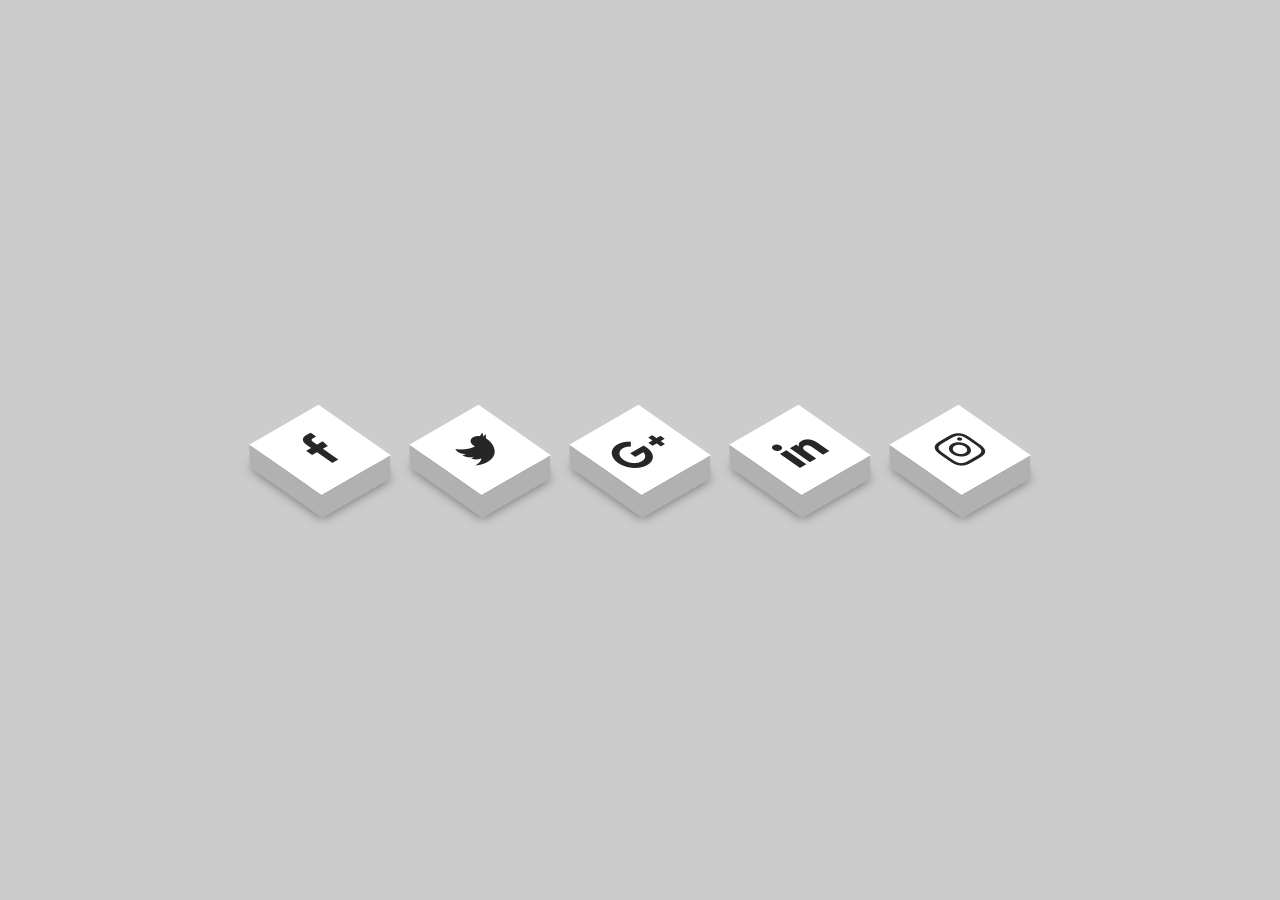
<file: 3d social icons/index.html>
<!DOCTYPE html>
<html lang="en">
<head>
    <meta charset="UTF-8">
    <meta name="viewport" content="width=device-width, initial-scale=1.0">
    <link rel="stylesheet" href="https://cdnjs.cloudflare.com/ajax/libs/font-awesome/4.7.0/css/font-awesome.min.css">
    <link rel="stylesheet" href="style.css">
    <title>Document</title>
</head>
<body>
  

<ul>
  <li><a href="https://www.facebook.com/profile.php?id=100012512077239"><i class="fa fa-facebook" aria-hidden="true"></i></a></li>
  <li><a href="#"><i class="fa fa-twitter" aria-hidden="true"></i></a></li>
  <li><a href="#"><i class="fa fa-google-plus" aria-hidden="true"></i></a></li>
  <li><a href="https://www.linkedin.com/in/raj-kumar-web-designer/"><i class="fa fa-linkedin" aria-hidden="true"></i></a></li>
  <li><a href="#"><i class="fa fa-instagram" aria-hidden="true"></i></a></li>
</ul>
</body>
</html>
</file>
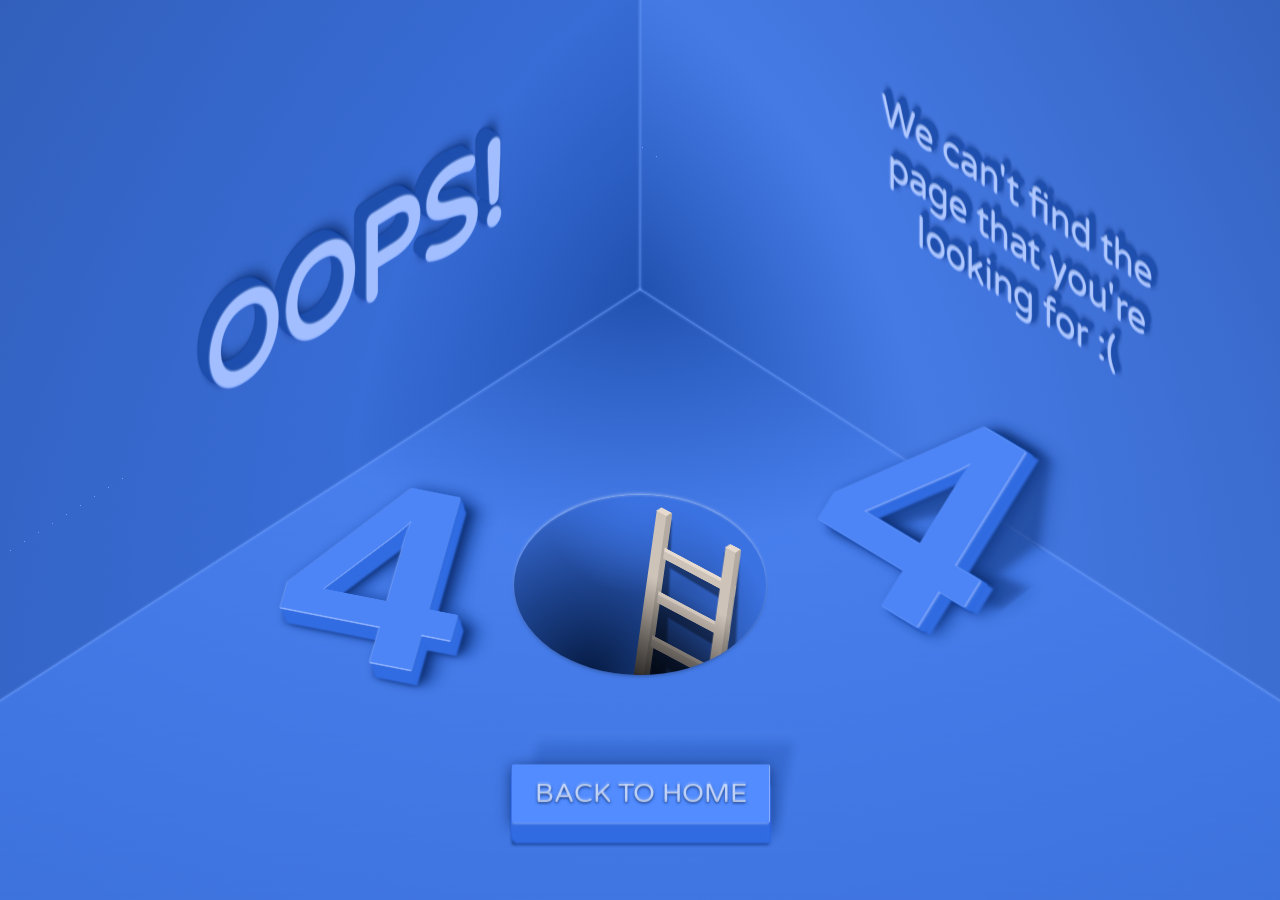
<file: 404 room/index.html>
<!DOCTYPE html>
<html lang="en">
<head>
    <meta charset="UTF-8">
    <meta name="viewport" content="width=device-width, initial-scale=1.0">
    <link rel="stylesheet" href="style.css">
    <title>Document</title>
</head>
<body>
    <div class="room">
        <div class="cuboid">
            <div class="side"></div>
            <div class="side"></div>
            <div class="side"></div>
        </div>
        <div class="oops">
            <h2>OOPS!</h2>
            <p>We can't find the page that you're looking for :(</p>
        </div>
        <div class="center-line">
            <div class="hole">
                <div class="ladder-shadow"></div>
                <div class="ladder"></div>
            </div>
            <div class="four">4</div>
            <div class="four">4</div>
            <div class="btn">
                <a href="#">BACK TO HOME</a>
            </div>
        </div>
    </div>
</body>
</html>
</file>
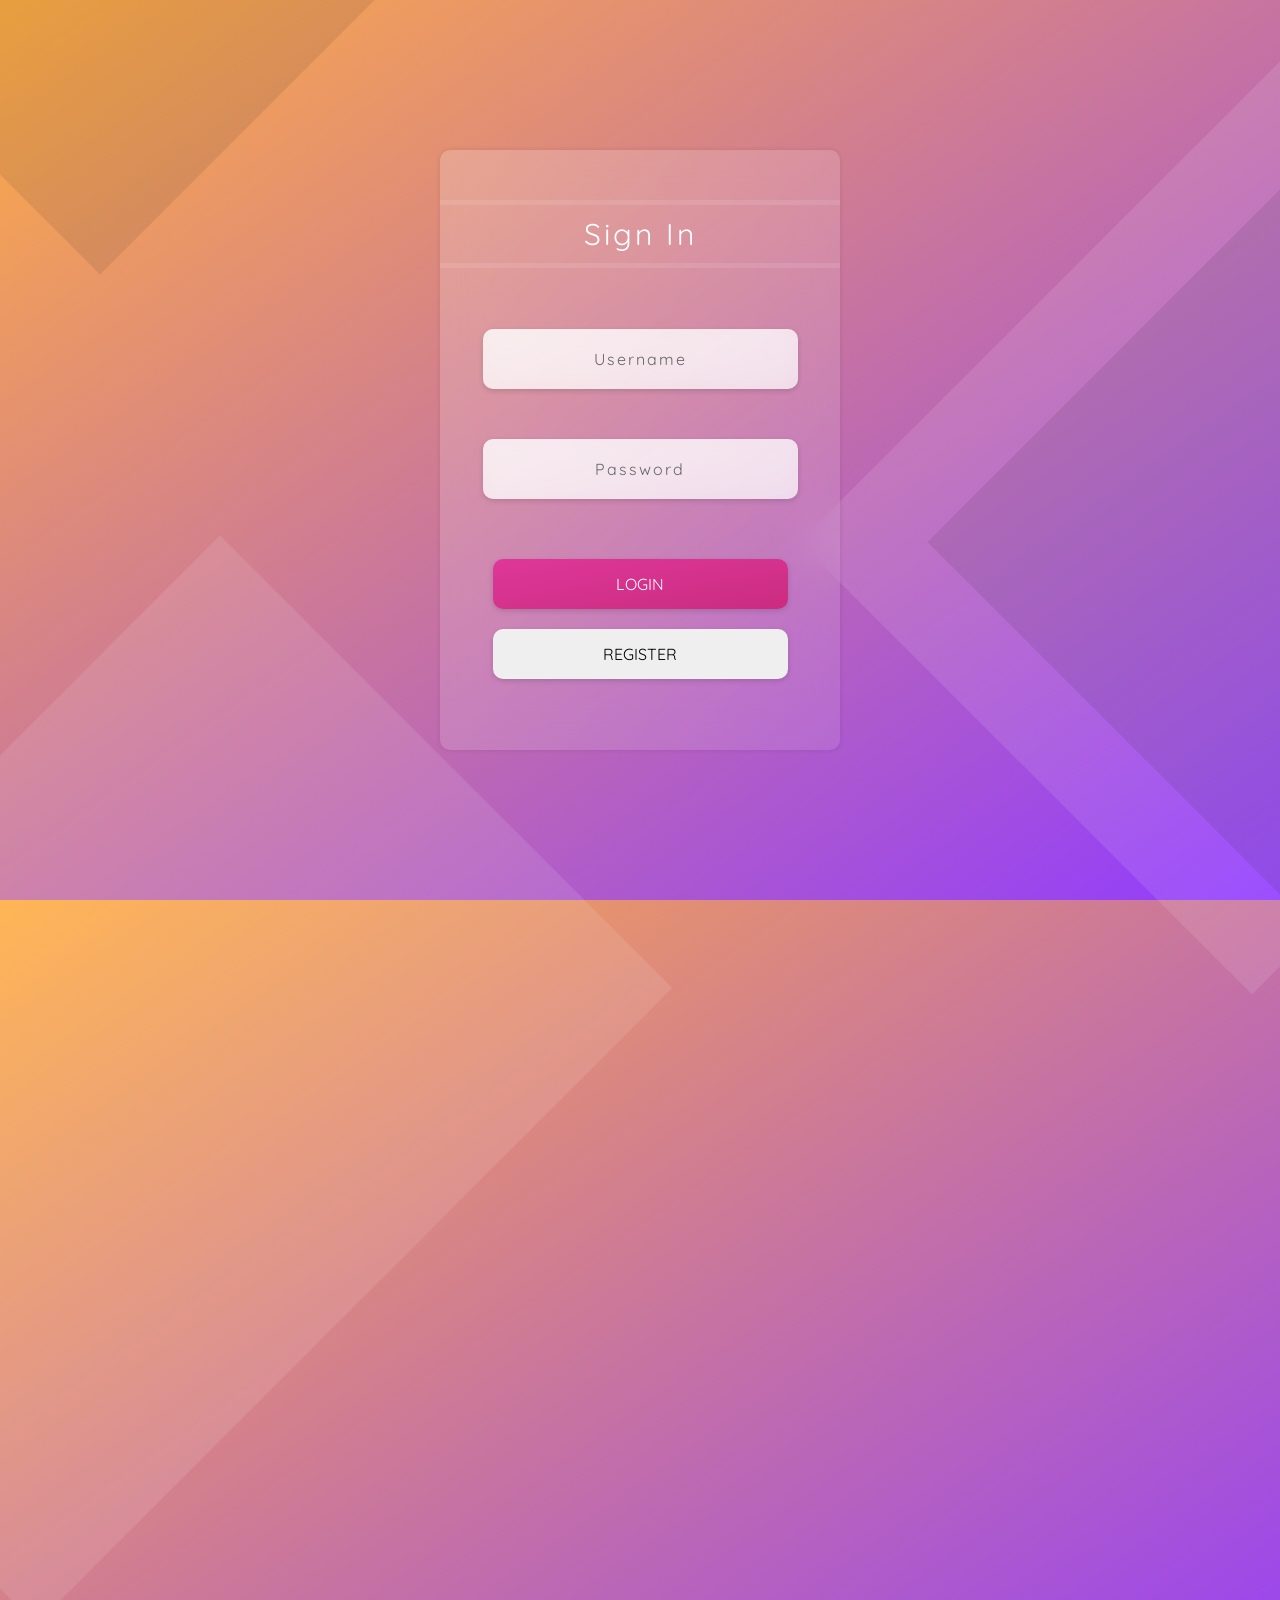
<file: Abstract Login Page w Background Animation/index.html>
<!DOCTYPE html>
<html>

<head>
    <link href="https://fonts.googleapis.com/css2?family=Quicksand:wght@400;500;700&display=swap" rel="stylesheet" />
    <link rel="stylesheet" href="./style.css" />
</head>

<body>
    <div class="login-field">
        <div class="login-background">
            <div class="login-title">
                <span>Sign In</span>
            </div>
            <div class="login-form">
                <form>
                    <div class="field username-field">
                        <input type="text" id="username" name="username" placeholder="Username">
                    </div>
                    <div class="field password-field">
                        <input type="password" id="password" name="password" placeholder="Password">
                    </div>
                    <div class="field button-field">
                        <button class="button button-login" type="submit">LOGIN</button>
                        <button class="button button-register" type="submit">REGISTER</button>
                    </div>
                </form>
            </div>
        </div>
    </div>
    <span class="square square-tl"></span>
    <span class="square square-tr"></span>
    <span class="square square-bl"></span>
    <span class="square square-br"></span>
    <span class="star star1"></span>
    <span class="star star2"></span>
</body>

</html>
</file>
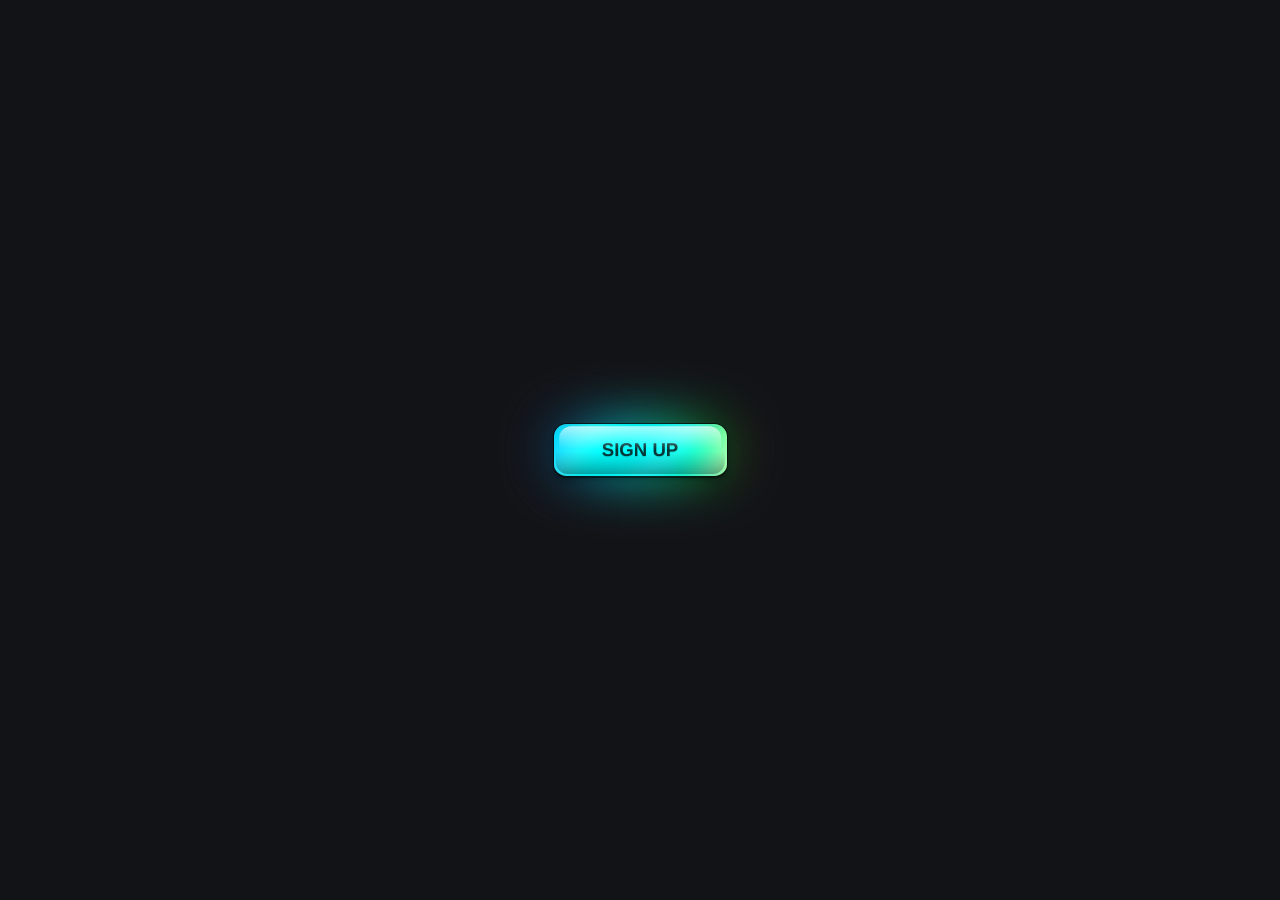
<file: Animated Button/index.html>
<!DOCTYPE html>
<html lang="en">
<head>
    <meta charset="UTF-8">
    <meta name="viewport" content="width=device-width, initial-scale=1.0">
    <link rel="stylesheet" href="style.css">
    <script defer src="main.js"></script>
    <title>Document</title>
</head>
<body>
    <div class="radial-ring-container">
        <div class="radial-ring-wrapper">
            <div class="radial-ring-color"></div>
            <div class="radial-ring-button">Sign Up</div>
        </div>
    </div>
</body>
</html>
</file>
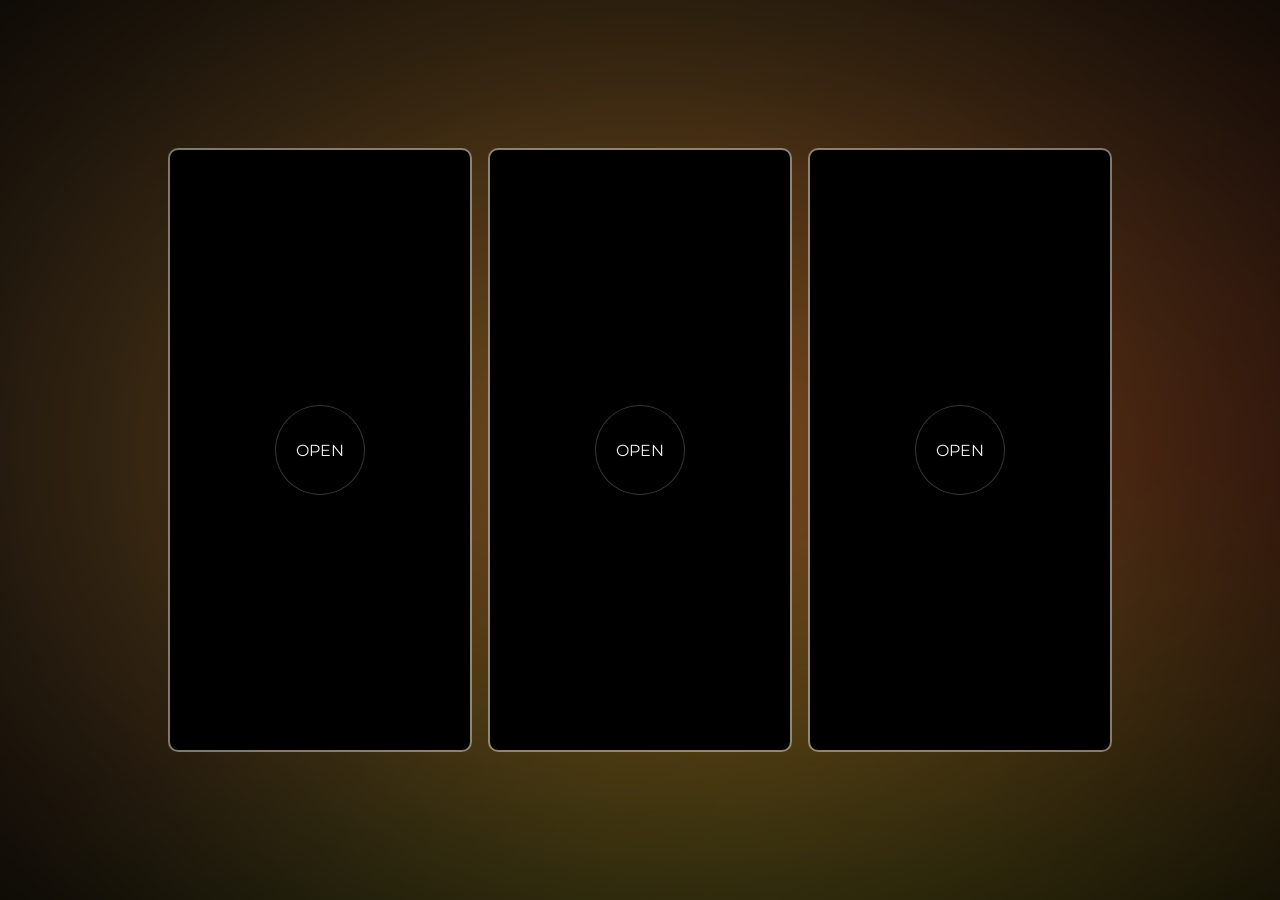
<file: Card animations NO JS/index.html>
<!DOCTYPE html>
<html lang="en">
<head>
    <meta charset="UTF-8">
    <meta name="viewport" content="width=device-width, initial-scale=1.0">
    <link rel="stylesheet" href="https://fonts.googleapis.com/css2?family=Montserrat:ital,wght@0,100..900;1,100..900&amp;display=swap">
    <link rel="stylesheet" href="style.css">
    <title>Document</title>
</head>
<body>
    <div class="card" id="card-1">
        <input type="checkbox" class="open-card" id="open-card-1" checked />
        <label class="open-card-label" for="open-card-1"></label>
        <input type="checkbox" class="card-toggle" id="card-toggle-1" />
        <label class="card-toggle-label" for="card-toggle-1"></label>
        <div class="card-image"></div>
        <div class="card-header">
            <h2>Choose<br />your way</h2>
        </div>
        <div class="card-content left-content">
            <h3>Phasellus bibendum semper</h3>
            <p>Aliquam erat volutpat. Ut wisi enim ad minim veniam, quis nostrud exerci tation ullam.</p>
            <p>Put aliquip ex ea commodo consequat. Neque porro quisquam est qui dolorem ipsum</p>
            <a class="card-button" href="#">Read more</a>
        </div>
        <div class="card-content right-content">
            <h3>Curabitur fermentum purus</h3>
            <p>Nulla facilisi morbi tempus iaculis urna id volutpat lacus laoreet non curabitur gravida arcu nec ante.</p>
            <p>Neque porro quisquam est qui dolorem ipsum quia dolor sit amet</p>
            <a class="card-button" href="#">Read more</a>
        </div>
        <div class="card-footer">
            <a href="#">Discover more</a>
        </div>
    </div>
    <div class="card" id="card-2">
        <input type="checkbox" class="open-card" id="open-card-2" checked />
        <label class="open-card-label" for="open-card-2"></label>
        <input type="checkbox" class="card-toggle" id="card-toggle-2" />
        <label class="card-toggle-label" for="card-toggle-2"></label>
        <div class="card-image"></div>
        <div class="card-header">
            <h2>Choose<br />your way</h2>
        </div>
        <div class="card-content left-content">
            <h3>Phasellus bibendum semper</h3>
            <p>Aliquam erat volutpat. Ut wisi enim ad minim veniam, quis nostrud exerci tation ullam.</p>
            <p>Put aliquip ex ea commodo consequat. Neque porro quisquam est qui dolorem ipsum</p>
            <a class="card-button" href="#">Read more</a>
        </div>
        <div class="card-content right-content">
            <h3>Curabitur fermentum purus</h3>
            <p>Nulla facilisi morbi tempus iaculis urna id volutpat lacus laoreet non curabitur gravida arcu nec ante.</p>
            <p>Neque porro quisquam est qui dolorem ipsum quia dolor sit amet</p>
            <a class="card-button" href="#">Read more</a>
        </div>
        <div class="card-footer">
            <a href="#">Discover more</a>
        </div>
    </div>
    <div class="card" id="card-3">
        <input type="checkbox" class="open-card" id="open-card-3" checked />
        <label class="open-card-label" for="open-card-3"></label>
        <input type="checkbox" class="card-toggle" id="card-toggle-3" />
        <label class="card-toggle-label" for="card-toggle-3"></label>
        <div class="card-image"></div>
        <div class="card-header">
            <h2>Choose<br />your way</h2>
        </div>
        <div class="card-content left-content">
            <h3>Phasellus bibendum semper</h3>
            <p>Aliquam erat volutpat. Ut wisi enim ad minim veniam, quis nostrud exerci tation ullam.</p>
            <p>Put aliquip ex ea commodo consequat. Neque porro quisquam est qui dolorem ipsum</p>
            <a class="card-button" href="#">Read more</a>
        </div>
        <div class="card-content right-content">
            <h3>Curabitur fermentum purus</h3>
            <p>Nulla facilisi morbi tempus iaculis urna id volutpat lacus laoreet non curabitur gravida arcu nec ante.</p>
            <p>Neque porro quisquam est qui dolorem ipsum quia dolor sit amet</p>
            <a class="card-button" href="#">Read more</a>
        </div>
        <div class="card-footer">
            <a href="#">Discover more</a>
        </div>
    </div>
</body>
</html>
</file>
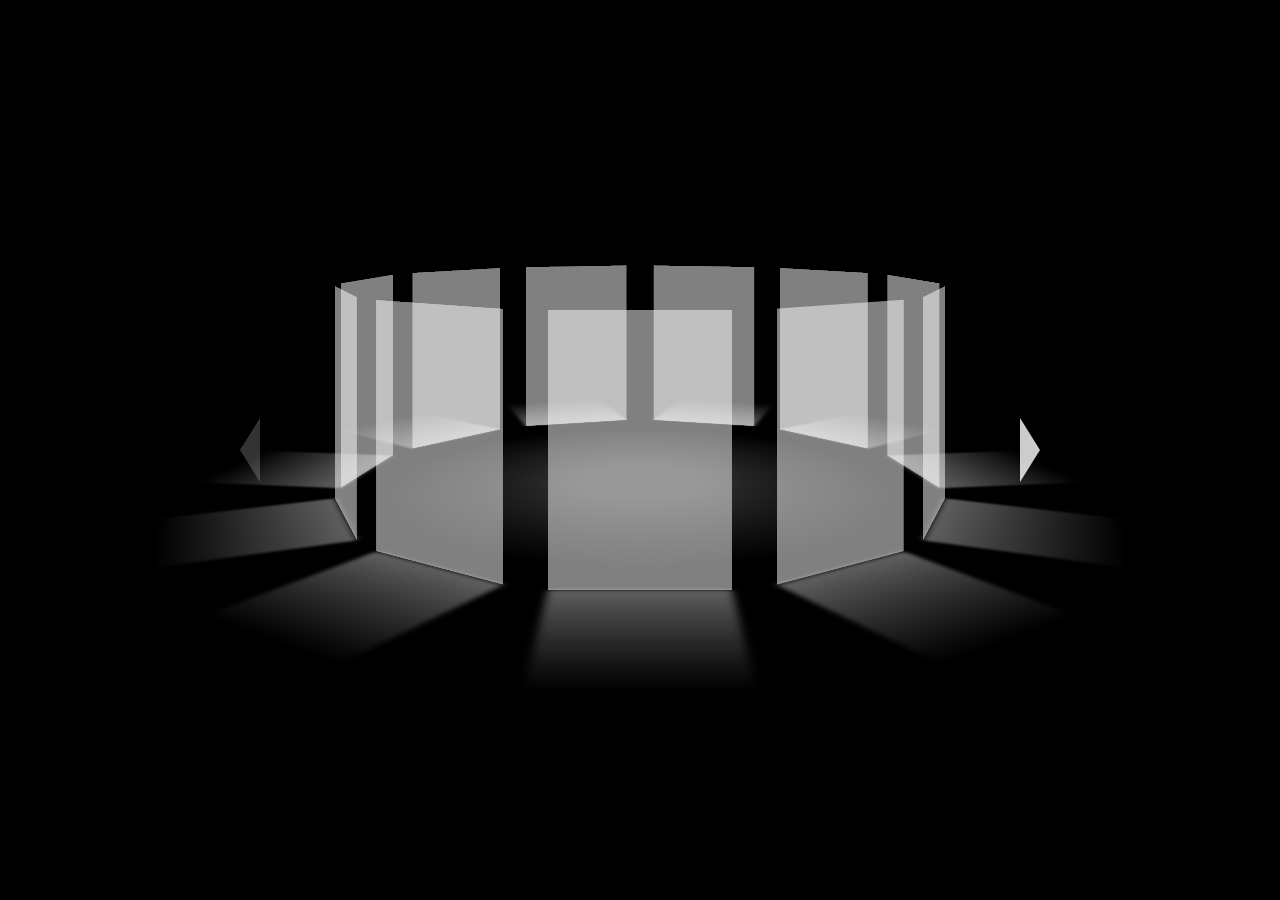
<file: CSS Only 3D Image Carousel/index.html>
<!DOCTYPE html>
<html lang="en">
<head>
    <meta charset="UTF-8">
    <meta name="viewport" content="width=device-width, initial-scale=1.0">
    <link rel="stylesheet" href="style.css">
    <title>Document</title>
</head>
<body>
    <div class="carousel">

		<div class="carousel-control-button left"><input type="radio" name="carousel-control-input"></div>
		<div class="carousel-control-button right"><input type="radio" name="carousel-control-input" checked></div>

		<div class="carousel-rotation-direction">

				<ul class="carousel-item-wrapper" style="--_num-elements: 11">

						<li class="carousel-item" style="--_index: 1; --_image-url: url('https://images.unsplash.com/photo-1706485220806-2d0d9ce98555?q=80&w=2127&auto=format&fit=crop&ixlib=rb-4.0.3&ixid=M3wxMjA3fDB8MHxwaG90by1wYWdlfHx8fGVufDB8fHx8fA%3D%3D')"><a href="https://unsplash.com/de/fotos/ein-hohes-gebaude-mit-einer-uhr-an-der-seite-cI09n4yMIYc" target="_blank">Architecture Example 1</a></li>
						<li class="carousel-item" style="--_index: 2; --_image-url: url('https://images.unsplash.com/photo-1706146280538-620fa8cda080?q=80&w=1974&auto=format&fit=crop&ixlib=rb-4.0.3&ixid=M3wxMjA3fDB8MHxwaG90by1wYWdlfHx8fGVufDB8fHx8fA%3D%3D')"><a href="https://unsplash.com/de/fotos/ein-sehr-hohes-gebaude-mit-vielen-fenstern-3svDIdPOT6M" target="_blank">Architecture Example 2</a></li>
						<li class="carousel-item" style="--_index: 3; --_image-url: url('https://images.unsplash.com/photo-1702298616106-adbe0f447455?q=80&w=1935&auto=format&fit=crop&ixlib=rb-4.0.3&ixid=M3wxMjA3fDB8MHxwaG90by1wYWdlfHx8fGVufDB8fHx8fA%3D%3D')"><a href="https://unsplash.com/de/fotos/ein-sehr-hohes-gebaude-mit-vielen-fenstern-ivYgEOo7MnQ" target="_blank">Architecture Example 3</a></li>
						<li class="carousel-item" style="--_index: 4; --_image-url: url('https://images.unsplash.com/photo-1565363887713-783cd82d36d2?q=80&w=1364&auto=format&fit=crop&ixlib=rb-4.0.3&ixid=M3wxMjA3fDB8MHxwaG90by1wYWdlfHx8fGVufDB8fHx8fA%3D%3D')"><a href="https://unsplash.com/de/fotos/weiss-graues-gebaudekonzept-8yOPWMS46CQ" target="_blank">Architecture Example 4</a></li>
						<li class="carousel-item" style="--_index: 5; --_image-url: url('https://images.unsplash.com/photo-1701025034709-bef78e69d1ee?q=80&w=1170&auto=format&fit=crop&ixlib=rb-4.0.3&ixid=M3wxMjA3fDB8MHxwaG90by1wYWdlfHx8fGVufDB8fHx8fA%3D%3D')"><a href="https://unsplash.com/de/fotos/ein-paar-hohe-gebaude-mit-vielen-fenstern-duj9YsiNKvM" target="_blank">Architecture Example 5</a></li>
						<li class="carousel-item" style="--_index: 6; --_image-url: url('https://images.unsplash.com/photo-1701824580548-4f285fc0b80a?q=80&w=1974&auto=format&fit=crop&ixlib=rb-4.0.3&ixid=M3wxMjA3fDB8MHxwaG90by1wYWdlfHx8fGVufDB8fHx8fA%3D%3D')"><a href="https://unsplash.com/de/fotos/die-spiegelung-eines-gebaudes-in-den-fenstern-eines-anderen-gebaudes-QT6ltyDT7UA" target="_blank">Architecture Example 6</a></li>
						<li class="carousel-item" style="--_index: 7; --_image-url: url('https://images.unsplash.com/photo-1558472306-75b150ac26eb?q=80&w=2030&auto=format&fit=crop&ixlib=rb-4.0.3&ixid=M3wxMjA3fDB8MHxwaG90by1wYWdlfHx8fGVufDB8fHx8fA%3D%3D')"><a href="https://unsplash.com/de/fotos/nahaufnahme-des-weissen-gebaudes-tKnda8e9ejM" target="_blank">Architecture Example 7</a></li>
						<li class="carousel-item" style="--_index: 8; --_image-url: url('https://images.unsplash.com/photo-1713623210045-95d02b35c4a2?q=80&w=1935&auto=format&fit=crop&ixlib=rb-4.0.3&ixid=M3wxMjA3fDB8MHxwaG90by1wYWdlfHx8fGVufDB8fHx8fA%3D%3D')"><a href="https://unsplash.com/de/fotos/ein-hohes-gebaude-mit-zwei-balkonen-und-einer-uhr-sYg7bcIodC8" target="_blank">Architecture Example 8</a></li>
						<li class="carousel-item" style="--_index: 9; --_image-url: url('https://images.unsplash.com/photo-1700846968547-ace2dacd5e0b?q=80&w=2070&auto=format&fit=crop&ixlib=rb-4.0.3&ixid=M3wxMjA3fDB8MHxwaG90by1wYWdlfHx8fGVufDB8fHx8fA%3D%3D')"><a href="https://unsplash.com/de/fotos/eine-nahaufnahme-der-seite-eines-gebaudes-VvhIUx1lITA" target="_blank">Architecture Example 9</a></li>
						<li class="carousel-item" style="--_index: 10; --_image-url: url('https://images.unsplash.com/photo-1700846978475-5f4dd936c00a?q=80&w=2070&auto=format&fit=crop&ixlib=rb-4.0.3&ixid=M3wxMjA3fDB8MHxwaG90by1wYWdlfHx8fGVufDB8fHx8fA%3D%3D')"><a href="https://unsplash.com/de/fotos/eine-wand-aus-metallquadraten-und-quadraten-a_XIDnN6C0Y" target="_blank">Architecture Example 10</a></li>
						<li class="carousel-item" style="--_index: 11; --_image-url: url('https://images.unsplash.com/photo-1707788620837-cd3efcce3ceb?q=80&w=1974&auto=format&fit=crop&ixlib=rb-4.0.3&ixid=M3wxMjA3fDB8MHxwaG90by1wYWdlfHx8fGVufDB8fHx8fA%3D%3D')"><a href="https://unsplash.com/de/fotos/eine-nahaufnahme-einer-metallstruktur-mit-einem-himmelshintergrund-9u9t6gP8R-s" target="_blank">Architecture Example 11</a></li>

						<li class="carousel-ground"></li>

				</ul>

		</div>

</div>
</body>
</html>
</file>
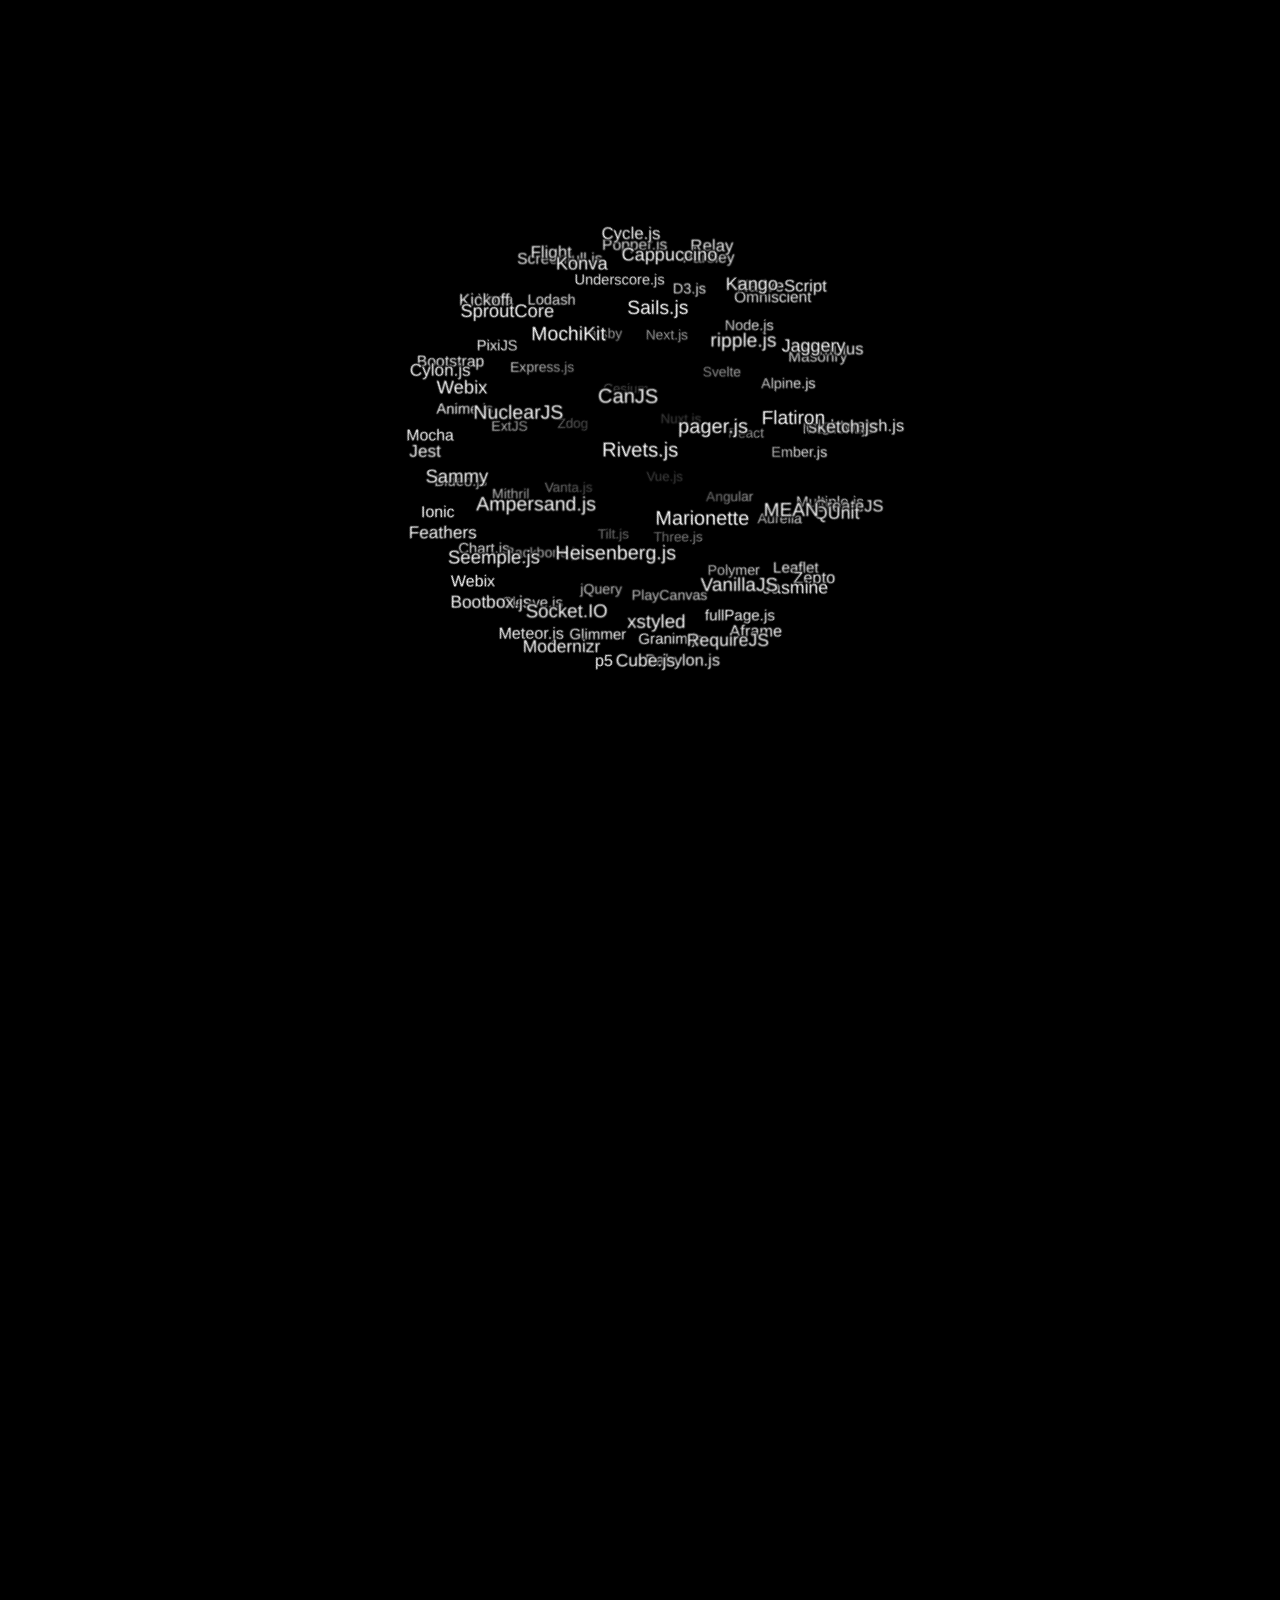
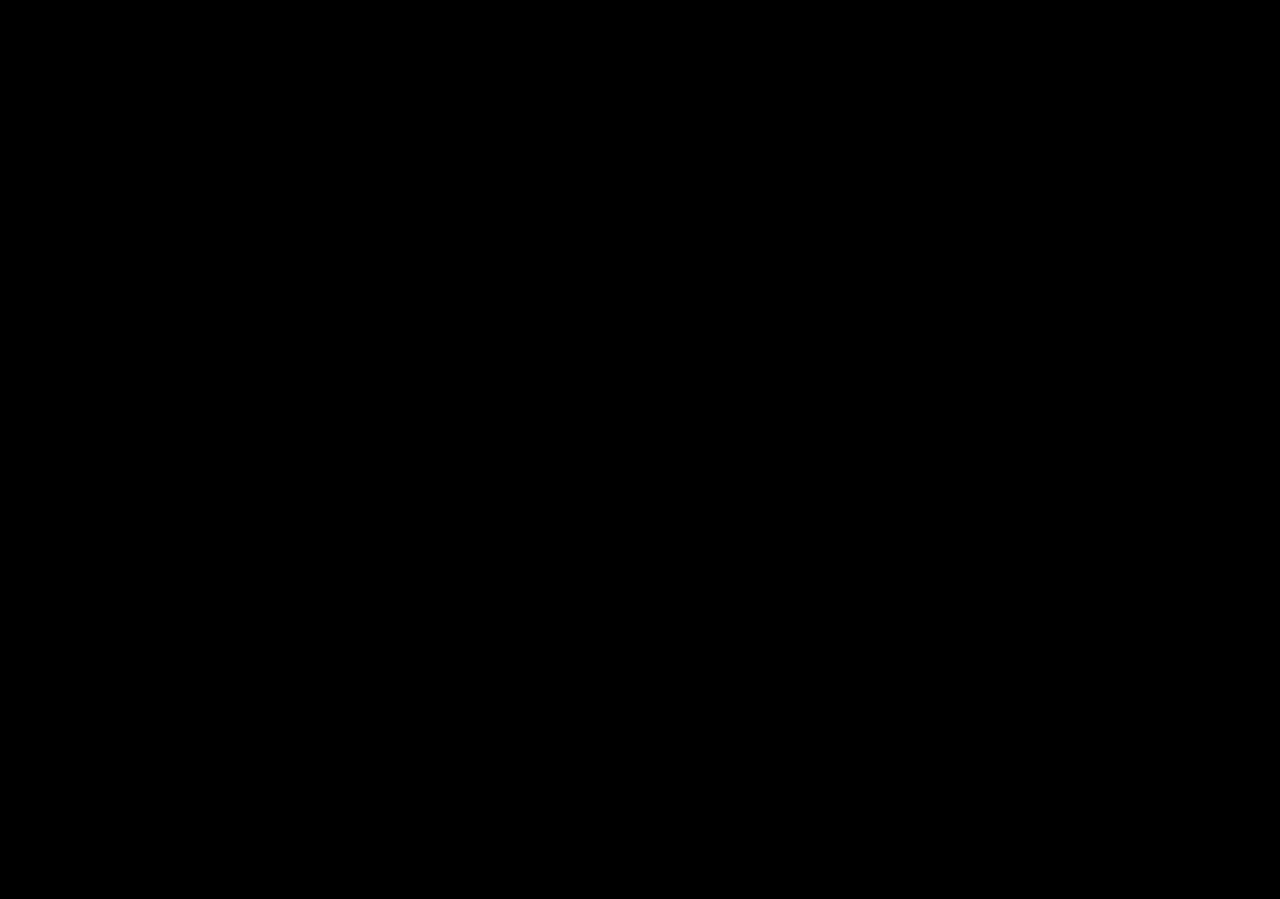
<file: CSS Only 3D Tagcloud V2/index.html>
<!DOCTYPE html>
<html lang="en">
<head>
    <meta charset="UTF-8">
    <meta name="viewport" content="width=device-width, initial-scale=1.0">
    <link rel="stylesheet" href="style.css">
    <title>Document</title>
</head>
<body>
    <div class="tagcloud-wrapper">

		<div class="tagcloud-controls" style="--num-elements: 20">

				<div class="tagcloud-control-button" style="--index: 1"><input type="radio" name="tagcloud-control-input"></div>
				<div class="tagcloud-control-button" style="--index: 2"><input type="radio" name="tagcloud-control-input"></div>
				<div class="tagcloud-control-button" style="--index: 3"><input type="radio" name="tagcloud-control-input"></div>
				<div class="tagcloud-control-button" style="--index: 4"><input type="radio" name="tagcloud-control-input"></div>
				<div class="tagcloud-control-button" style="--index: 5"><input type="radio" name="tagcloud-control-input"></div>
				<div class="tagcloud-control-button" style="--index: 6"><input type="radio" name="tagcloud-control-input"></div>
				<div class="tagcloud-control-button" style="--index: 7"><input type="radio" name="tagcloud-control-input"></div>
				<div class="tagcloud-control-button" style="--index: 8"><input type="radio" name="tagcloud-control-input"></div>
				<div class="tagcloud-control-button" style="--index: 9"><input type="radio" name="tagcloud-control-input"></div>
				<div class="tagcloud-control-button" style="--index: 10"><input type="radio" name="tagcloud-control-input"></div>
				<div class="tagcloud-control-button" style="--index: 11"><input type="radio" name="tagcloud-control-input"></div>
				<div class="tagcloud-control-button" style="--index: 12"><input type="radio" name="tagcloud-control-input"></div>
				<div class="tagcloud-control-button" style="--index: 13"><input type="radio" name="tagcloud-control-input"></div>
				<div class="tagcloud-control-button" style="--index: 14"><input type="radio" name="tagcloud-control-input"></div>
				<div class="tagcloud-control-button" style="--index: 15"><input type="radio" name="tagcloud-control-input"></div>
				<div class="tagcloud-control-button" style="--index: 16"><input type="radio" name="tagcloud-control-input"></div>
				<div class="tagcloud-control-button" style="--index: 17"><input type="radio" name="tagcloud-control-input"></div>
				<div class="tagcloud-control-button" style="--index: 18"><input type="radio" name="tagcloud-control-input"></div>
				<div class="tagcloud-control-button" style="--index: 19"><input type="radio" name="tagcloud-control-input"></div>
				<div class="tagcloud-control-button" style="--index: 20"><input type="radio" name="tagcloud-control-input"></div>

				<div class="tagcloud-rotation">
						<ul class="tagcloud-tags" style="--num-elements: 93">

								<li class="tagcloud-tag" style="--index: 1"><div><a href="https://vuejs.org/" target="_blank">Vue.js</a></div></li>
								<li class="tagcloud-tag" style="--index: 2"><div><a href="https://nuxt.com/" target="_blank">Nuxt.js</a></div></li>
								<li class="tagcloud-tag" style="--index: 3"><div><a href="https://github.com/CesiumGS/cesium" target="_blank">Cesium</a></div></li>
								<li class="tagcloud-tag" style="--index: 4"><div><a href="https://zzz.dog/" target="_blank">Zdog</a></div></li>
								<li class="tagcloud-tag" style="--index: 5"><div><a href="https://www.vantajs.com/" target="_blank">Vanta.js</a></div></li>
								<li class="tagcloud-tag" style="--index: 6"><div><a href="https://github.com/micku7zu/vanilla-tilt.js" target="_blank">Tilt.js</a></div></li>
								<li class="tagcloud-tag" style="--index: 7"><div><a href="https://threejs.org/" target="_blank">Three.js</a></div></li>
								<li class="tagcloud-tag" style="--index: 8"><div><a href="https://angularjs.org/" target="_blank">Angular</a></div></li>
								<li class="tagcloud-tag" style="--index: 9"><div><a href="https://reactjs.org/" target="_blank">React</a></div></li>
								<li class="tagcloud-tag" style="--index: 10"><div><a href="https://svelte.dev/" target="_blank">Svelte</a></div></li>
								<li class="tagcloud-tag" style="--index: 11"><div><a href="https://nextjs.org/" target="_blank">Next.js</a></div></li>
								<li class="tagcloud-tag" style="--index: 12"><div><a href="https://www.gatsbyjs.com/" target="_blank">Gatsby</a></div></li>
								<li class="tagcloud-tag" style="--index: 13"><div><a href="https://expressjs.com/" target="_blank">Express.js</a></div></li>
								<li class="tagcloud-tag" style="--index: 14"><div><a href="https://www.sencha.com/products/extjs/" target="_blank">ExtJS</a></div></li>
								<li class="tagcloud-tag" style="--index: 15"><div><a href="https://mithril.js.org/" target="_blank">Mithril</a></div></li>
								<li class="tagcloud-tag" style="--index: 16"><div><a href="https://backbonejs.org/" target="_blank">Backbone.js</a></div></li>
								<li class="tagcloud-tag" style="--index: 17"><div><a href="https://jquery.com/" target="_blank">jQuery</a></div></li>
								<li class="tagcloud-tag" style="--index: 18"><div><a href="https://playcanvas.com/" target="_blank">PlayCanvas</a></div></li>
								<li class="tagcloud-tag" style="--index: 19"><div><a href="https://polymer-library.polymer-project.org/" target="_blank">Polymer</a></div></li>
								<li class="tagcloud-tag" style="--index: 20"><div><a href="http://aurelia.io/" target="_blank">Aurelia</a></div></li>
								<li class="tagcloud-tag" style="--index: 21"><div><a href="https://emberjs.com/" target="_blank">Ember.js</a></div></li>
								<li class="tagcloud-tag" style="--index: 22"><div><a href="https://alpinejs.dev/" target="_blank">Alpine.js</a></div></li>
								<li class="tagcloud-tag" style="--index: 23"><div><a href="https://nodejs.org/en/" target="_blank">Node.js</a></div></li>
								<li class="tagcloud-tag" style="--index: 24"><div><a href="https://d3js.org/" target="_blank">D3.js</a></div></li>
								<li class="tagcloud-tag" style="--index: 25"><div><a href="https://underscorejs.org/" target="_blank">Underscore.js</a></div></li>
								<li class="tagcloud-tag" style="--index: 26"><div><a href="https://lodash.com/" target="_blank">Lodash</a></div></li>
								<li class="tagcloud-tag" style="--index: 27"><div><a href="https://pixijs.com/" target="_blank">PixiJS</a></div></li>
								<li class="tagcloud-tag" style="--index: 28"><div><a href="https://animejs.com/" target="_blank">Anime.js</a></div></li>
								<li class="tagcloud-tag" style="--index: 29"><div><a href="https://rishabhp.github.io/bideo.js/" target="_blank">Bideo.js</a></div></li>
								<li class="tagcloud-tag" style="--index: 30"><div><a href="https://www.chartjs.org/" target="_blank">Chart.js</a></div></li>
								<li class="tagcloud-tag" style="--index: 31"><div><a href="https://nosir.github.io/cleave.js/" target="_blank">Cleave.js</a></div></li>
								<li class="tagcloud-tag" style="--index: 32"><div><a href="https://glimmerjs.com/" target="_blank">Glimmer</a></div></li>
								<li class="tagcloud-tag" style="--index: 33"><div><a href="https://sarcadass.github.io/granim.js/" target="_blank">Granim.js</a></div></li>
								<li class="tagcloud-tag" style="--index: 34"><div><a href="https://github.com/alvarotrigo/fullPage.js/" target="_blank">fullPage.js</a></div></li>
								<li class="tagcloud-tag" style="--index: 35"><div><a href="https://leafletjs.com/" target="_blank">Leaflet</a></div></li>
								<li class="tagcloud-tag" style="--index: 36"><div><a href="https://multiple.js.org/" target="_blank">Multiple.js</a></div></li>
								<li class="tagcloud-tag" style="--index: 37"><div><a href="https://momentjs.com/" target="_blank">Moment.js</a></div></li>
								<li class="tagcloud-tag" style="--index: 38"><div><a href="https://masonry.desandro.com/" target="_blank">Masonry</a></div></li>
								<li class="tagcloud-tag" style="--index: 39"><div><a href="http://omniscientjs.github.io/" target="_blank">Omniscient</a></div></li>
								<li class="tagcloud-tag" style="--index: 40"><div><a href="http://parsleyjs.org/" target="_blank">Parsley</a></div></li>
								<li class="tagcloud-tag" style="--index: 41"><div><a href="https://popper.js.org/" target="_blank">Popper.js</a></div></li>
								<li class="tagcloud-tag" style="--index: 42"><div><a href="https://github.com/sindresorhus/screenfull.js/" target="_blank">Screenfull.js</a></div></li>
								<li class="tagcloud-tag" style="--index: 43"><div><a href="https://vocajs.com/" target="_blank">Voca</a></div></li>
								<li class="tagcloud-tag" style="--index: 44"><div><a href="https://getbootstrap.com/" target="_blank">Bootstrap</a></div></li>
								<li class="tagcloud-tag" style="--index: 45"><div><a href="https://mochajs.org/" target="_blank">Mocha</a></div></li>
								<li class="tagcloud-tag" style="--index: 46"><div><a href="https://ionicframework.com/" target="_blank">Ionic</a></div></li>
								<li class="tagcloud-tag" style="--index: 47"><div><a href="https://webix.com/" target="_blank">Webix</a></div></li>
								<li class="tagcloud-tag" style="--index: 48"><div><a href="https://www.meteor.com/" target="_blank">Meteor.js</a></div></li>
								<li class="tagcloud-tag" style="--index: 49"><div><a href="https://p5js.org/" target="_blank">p5</a></div></li>
								<li class="tagcloud-tag" style="--index: 50"><div><a href="https://www.babylonjs.com/" target="_blank">Babylon.js</a></div></li>
								<li class="tagcloud-tag" style="--index: 51"><div><a href="https://github.com/aframevr/aframe" target="_blank">Aframe</a></div></li>
								<li class="tagcloud-tag" style="--index: 52"><div><a href="https://zeptojs.com/" target="_blank">Zepto</a></div></li>
								<li class="tagcloud-tag" style="--index: 53"><div><a href="https://createjs.com/" target="_blank">CreateJS</a></div></li>
								<li class="tagcloud-tag" style="--index: 54"><div><a href="https://nightwatchjs.org/" target="_blank">Nightwatch.js</a></div></li>
								<li class="tagcloud-tag" style="--index: 55"><div><a href="https://stimulus.hotwired.dev/" target="_blank">Stimulus</a></div></li>
								<li class="tagcloud-tag" style="--index: 56"><div><a href="https://nativescript.org/" target="_blank">NativeScript</a></div></li>
								<li class="tagcloud-tag" style="--index: 57"><div><a href="https://relay.dev/" target="_blank">Relay</a></div></li>
								<li class="tagcloud-tag" style="--index: 58"><div><a href="https://cycle.js.org/" target="_blank">Cycle.js</a></div></li>
								<li class="tagcloud-tag" style="--index: 59"><div><a href="https://flightjs.github.io/" target="_blank">Flight</a></div></li>
								<li class="tagcloud-tag" style="--index: 60"><div><a href="http://trykickoff.com/" target="_blank">Kickoff</a></div></li>
								<li class="tagcloud-tag" style="--index: 61"><div><a href="https://cylonjs.com/" target="_blank">Cylon.js</a></div></li>
								<li class="tagcloud-tag" style="--index: 62"><div><a href="https://jestjs.io/" target="_blank">Jest</a></div></li>
								<li class="tagcloud-tag" style="--index: 63"><div><a href="https://feathersjs.com/" target="_blank">Feathers</a></div></li>
								<li class="tagcloud-tag" style="--index: 64"><div><a href="http://bootboxjs.com/" target="_blank">Bootbox.js</a></div></li>
								<li class="tagcloud-tag" style="--index: 65"><div><a href="https://modernizr.com/" target="_blank">Modernizr</a></div></li>
								<li class="tagcloud-tag" style="--index: 66"><div><a href="https://cube.dev/" target="_blank">Cube.js</a></div></li>
								<li class="tagcloud-tag" style="--index: 67"><div><a href="https://requirejs.org/" target="_blank">RequireJS</a></div></li>
								<li class="tagcloud-tag" style="--index: 68"><div><a href="https://jasmine.github.io/" target="_blank">Jasmine</a></div></li>
								<li class="tagcloud-tag" style="--index: 69"><div><a href="https://qunitjs.com/" target="_blank">QUnit</a></div></li>
								<li class="tagcloud-tag" style="--index: 70"><div><a href="https://github.com/soulwire/sketch.js" target="_blank">sketch.js</a></div></li>
								<li class="tagcloud-tag" style="--index: 71"><div><a href="https://github.com/wso2/jaggery" target="_blank">Jaggery</a></div></li>
								<li class="tagcloud-tag" style="--index: 72"><div><a href="https://kangoextensions.com/" target="_blank">Kango</a></div></li>
								<li class="tagcloud-tag" style="--index: 73"><div><a href="https://www.cappuccino.dev/" target="_blank">Cappuccino</a></div></li>
								<li class="tagcloud-tag" style="--index: 74"><div><a href="https://konvajs.org/" target="_blank">Konva</a></div></li>
								<li class="tagcloud-tag" style="--index: 75"><div><a href="https://sproutcore.com/" target="_blank">SproutCore</a></div></li>
								<li class="tagcloud-tag" style="--index: 76"><div><a href="https://webix.com/" target="_blank">Webix</a></div></li>
								<li class="tagcloud-tag" style="--index: 77"><div><a href="https://github.com/quirkey/sammy" target="_blank">Sammy</a></div></li>
								<li class="tagcloud-tag" style="--index: 78"><div><a href="https://seemple.js.org/#!home" target="_blank">Seemple.js</a></div></li>
								<li class="tagcloud-tag" style="--index: 79"><div><a href="https://socket.io/" target="_blank">Socket.IO</a></div></li>
								<li class="tagcloud-tag" style="--index: 80"><div><a href="https://xstyled.dev/" target="_blank">xstyled</a></div></li>
								<li class="tagcloud-tag" style="--index: 81"><div><a href="http://vanilla-js.com/" target="_blank">VanillaJS</a></div></li>
								<li class="tagcloud-tag" style="--index: 82"><div><a href="https://github.com/linnovate/mean" target="_blank">MEAN</a></div></li>
								<li class="tagcloud-tag" style="--index: 83"><div><a href="https://github.com/flatiron/flatiron" target="_blank">Flatiron</a></div></li>
								<li class="tagcloud-tag" style="--index: 84"><div><a href="https://ripplejs.github.io/" target="_blank">ripple.js</a></div></li>
								<li class="tagcloud-tag" style="--index: 85"><div><a href="https://sailsjs.com/" target="_blank">Sails.js</a></div></li>
								<li class="tagcloud-tag" style="--index: 86"><div><a href="https://mochi.github.io/mochikit/" target="_blank">MochiKit</a></div></li>
								<li class="tagcloud-tag" style="--index: 87"><div><a href="https://optimizely.github.io/nuclear-js/" target="_blank">NuclearJS</a></div></li>
								<li class="tagcloud-tag" style="--index: 88"><div><a href="https://ampersandjs.com/" target="_blank">Ampersand.js</a></div></li>
								<li class="tagcloud-tag" style="--index: 89"><div><a href="https://heisenbergjs.github.io/heisenberg/" target="_blank">Heisenberg.js</a></div></li>
								<li class="tagcloud-tag" style="--index: 90"><div><a href="https://marionettejs.com/" target="_blank">Marionette</a></div></li>
								<li class="tagcloud-tag" style="--index: 91"><div><a href="https://pagerjs.com/" target="_blank">pager.js</a></div></li>
								<li class="tagcloud-tag" style="--index: 92"><div><a href="https://canjs.com/" target="_blank">CanJS</a></div></li>
								<li class="tagcloud-tag" style="--index: 93"><div><a href="http://rivetsjs.com/" target="_blank">Rivets.js</a></div></li>

						</ul>
				</div>

		</div>

</div>
</body>
</html>
</file>
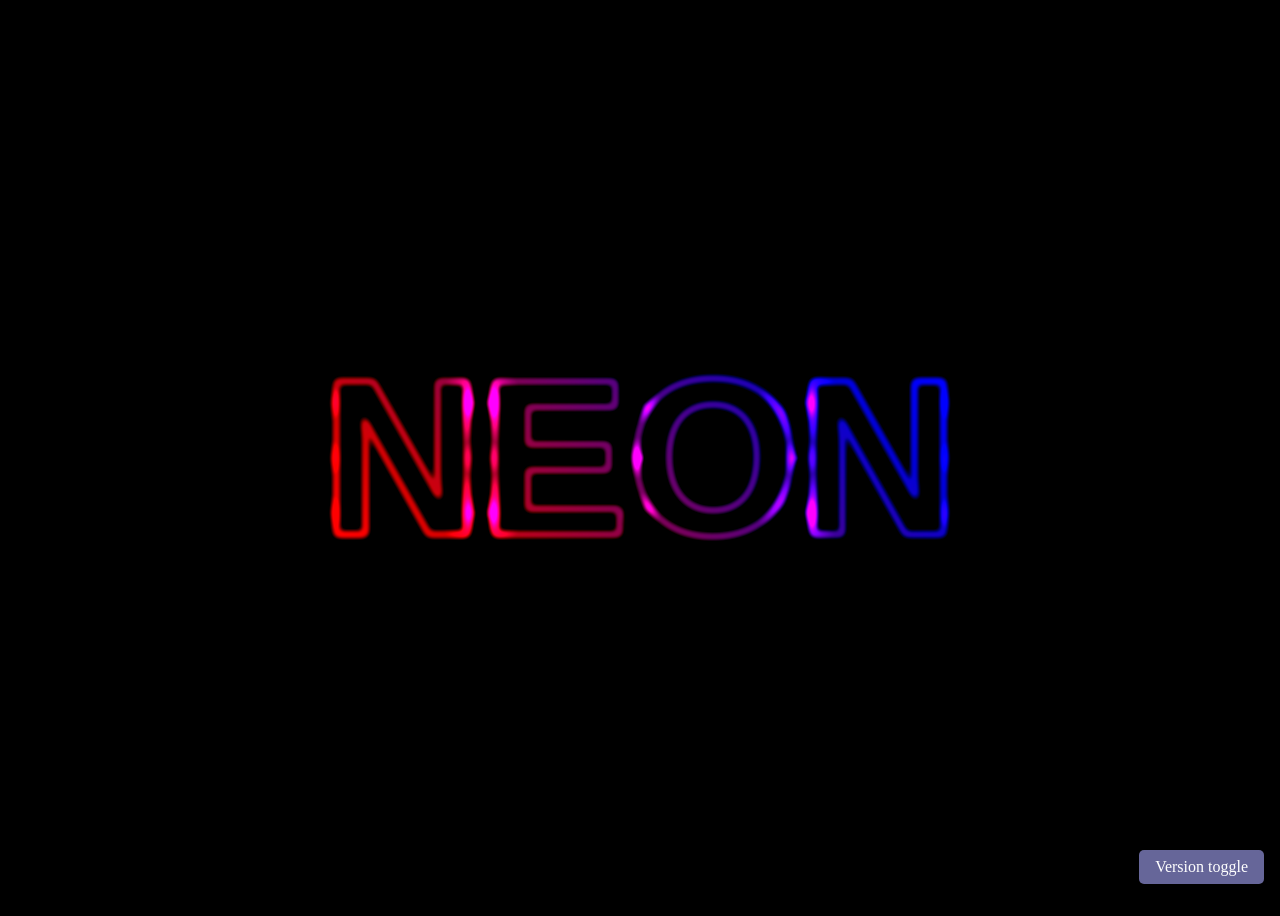
<file: CSS-only shimmering neon text/index.html>
<!DOCTYPE html>
<html lang="en">
<head>
    <meta charset="UTF-8">
    <meta name="viewport" content="width=device-width, initial-scale=1.0">
    <link rel="stylesheet" href="style.css">
    <title>Document</title>
</head>
<body>
    <div class="text-effect-wrapper">
        <h1 class="text" contenteditable>Neon</h1>
      </div>
      
      <label for="option-toggle">
        <input type="checkbox" id="option-toggle"> Version toggle
      </label>
</body>
</html>
</file>
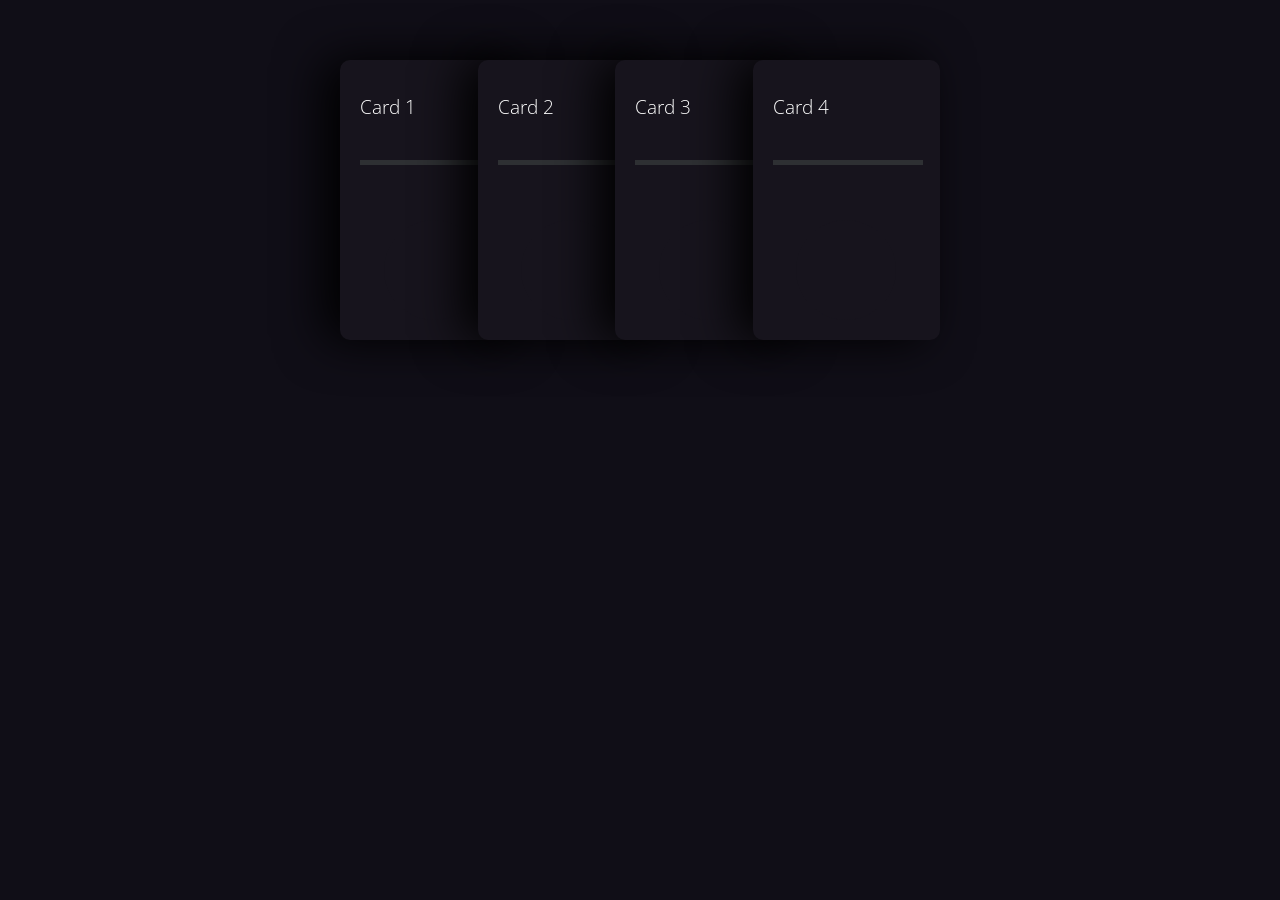
<file: CSS-Tricks Card Carousel/index.html>
<!DOCTYPE html>
<html lang="en">
    <head>
        <link href="https://fonts.googleapis.com/css?family=Open+Sans:300i,400" rel="stylesheet">
        <link rel="stylesheet" href="style.css">
      </head>
      <body>
      <div class="container">
        <div class="card">
          <h3 class="title">Card 1</h3>
          <div class="bar">
            <div class="emptybar"></div>
            <div class="filledbar"></div>
          </div>
          <div class="circle">
            <svg version="1.1" xmlns="http://www.w3.org/2000/svg">
            <circle class="stroke" cx="60" cy="60" r="50"/>
          </svg>
          </div>
        </div>
        <div class="card">
          <h3 class="title">Card 2</h3>
          <div class="bar">
            <div class="emptybar"></div>
            <div class="filledbar"></div>
          </div>
          <div class="circle">
            <svg version="1.1" xmlns="http://www.w3.org/2000/svg">
            <circle class="stroke" cx="60" cy="60" r="50"/>
          </svg>
          </div>
        </div>
        <div class="card">
          <h3 class="title">Card 3</h3>
          <div class="bar">
            <div class="emptybar"></div>
            <div class="filledbar"></div>
          </div>
          <div class="circle">
            <svg version="1.1" xmlns="http://www.w3.org/2000/svg">
            <circle class="stroke" cx="60" cy="60" r="50"/>
          </svg>
          </div>
        </div>
        <div class="card">
          <h3 class="title">Card 4</h3>
          <div class="bar">
            <div class="emptybar"></div>
            <div class="filledbar"></div>
          </div>
          <div class="circle">
            <svg version="1.1" xmlns="http://www.w3.org/2000/svg">
            <circle class="stroke" cx="60" cy="60" r="50"/>
          </svg>
          </div>
        </div>
      </div>
      </body>
</html>
</file>
<file: 3d social icons/style.css>
/* author: https://codepen.io/adnanaddy/pen/OJWwXea
Adnan Khan */
body {
    margin: 0;
    padding: 0;
    background-color: #ccc;
  }
  ul {
    position: absolute;
    top: 50%;
    left: 50%;
    transform: translate(-50%, -50%);
    margin: 0;
    padding: 0;
    display: flex;
  }
  ul li {
    list-style: none;
    margin: 0 40px;
  }
  ul li .fa {
    font-size: 40px;
    color: #262626;
    line-height: 80px;
    transition: 0.5s;
  }
  ul li a {
    position: relative;
    display: block;
    width: 80px;
    height: 80px;
    background-color: #fff;
    text-align: center;
    transform: perspective(100px) rotate(-30deg) skew(25deg) translate(0, 0);
    transition: 0.5s;
    box-shadow: -20px 20px 10px rgb(0, 0, 0, 0.5);
  }
  ul li a::before {
    content: "";
    position: absolute;
    top: 10px;
    left: -20px;
    height: 100%;
    width: 20px;
    background: #b1b1b1;
    transition: 0.5s;
    transform: rotate(0deg) skewY(-45deg);
  }
  ul li a::after {
    content: "";
    position: absolute;
    top: 80px;
    left: -11px;
    height: 20px;
    width: 100%;
    background: #b1b1b1;
    transition: 0.5s;
    transform: rotate(0deg) skewX(-45deg);
  }
  ul li a:hover {
    transform: perspective(1000px) rotate(-30deg) skew(25deg)
      translate(20px, -20px);
    box-shadow: -50px 50px 50px rgb(0, 0, 0, 0.5);
  }
  ul li:hover .fa {
    color: #fff;
  }
  ul li a:hover {
    transform: perspective(1000px) rotate(-30deg) skew(25deg)
      translate(20px, -20px);
    box-shadow: -50px 50px 50px rgb(0, 0, 0, 0.5);
  }
  ul li:hover:nth-child(1) a {
    background: #3b5999;
  }
  
  ul li:hover:nth-child(1) a:before {
    background: #2e4a86;
  }
  ul li:hover:nth-child(1) a:after {
    background: #4a69ad;
  }
  ul li:hover:nth-child(2) a {
    background: #55acee;
  }
  ul li:hover:nth-child(2) a:before {
    background: #4184b7;
  }
  ul li:hover:nth-child(2) a:after {
    background: #4d9fde;
  }
  ul li:hover:nth-child(3) a {
    background: #dd4b39;
  }
  
  ul li:hover:nth-child(3) a:before {
    background: #c13929;
  }
  ul li:hover:nth-child(3) a:after {
    background: #e83322;
  }
  
  ul li:hover:nth-child(4) a {
    background: #0077b5;
  }
  
  ul li:hover:nth-child(4) a:before {
    background: #036aa0;
  }
  ul li:hover:nth-child(4) a:after {
    background: #0d82bf;
  }
  
  ul li:hover:nth-child(5) a {
    background: linear-gradient(#400080, transparent),
      linear-gradient(200deg, #d047d1, #ff0000, #ffff00);
  }
  
  ul li:hover:nth-child(5) a:before {
    background: linear-gradient(#400080, transparent),
      linear-gradient(200deg, #d047d1, #ff0000, #ffff00);
  }
  ul li:hover:nth-child(5) a:after {
    background: linear-gradient(#400080, transparent),
      linear-gradient(200deg, #d047d1, #ff0000, #ffff00);
  }
</file>
<file: 404 room/style.css>
/* author: https://codepen.io/josetxu/pen/NWmjaja
Josetxu */
@import url('https://fonts.googleapis.com/css2?family=Varela+Round&display=swap');
	
:root {
    --c0: #71a1ff;
    --c1: #4d85f6;
    --c2: #3b72e2;
    --c3: #336de2;
    --c4: #2151af;
    --c5: #244483;
    --c6: #103071;
    --clr: 1; /* change color from 1 to 12 */
	--hue: calc(30deg - (30deg * var(--clr))); 
}

body {
	margin: 0;
	padding: 0;
	width: 100vw;
	height: 100vh;
	overflow: hidden;
	display: flex;
	align-items: center;
	justify-content: center;
    perspective: 1000vmin;
    font-family: 'Varela Round', Arial, Helvetica, serif;
	background: var(--c0);
}

body * {
    transform-style: preserve-3d;
}


.cuboid {
    --size: 250;
    --height: var(--size);
    --width: var(--size);
    --depth: var(--size);
    height: calc(var(--size) * 1vmin);
    width: calc(var(--size) * 1vmin);
    position: absolute;
    transform: rotateX(50deg) rotate(45deg);
    pointer-events: none;
}

.cuboid .side {
	position: absolute;
	top: 50%;
	left: 50%;
	height: 100%;
	width: 100%;
	border-radius: 2px;
    box-shadow: 0vmin 0vmin 0.5vmin 0 var(--c0) inset, 0 0 5vmin 0 var(--c0);
}

.cuboid .side:nth-of-type(1) {
	transform: translate3d(-50%, -50%, calc(var(--size) * -0.5vmin)) rotateY(180deg);
	background: radial-gradient(circle at 100% 0%, var(--c4), #fff0 45vmin),radial-gradient(circle at 100% 0%, var(--c1), var(--c4));
}
 
.cuboid .side:nth-of-type(2) {
	width: calc(var(--size) * 1vmin);
	transform: translate(-50%, -50%) rotateY(-90deg) translate3d(0, 0, calc(var(--size) * 0.5vmin));
	background: radial-gradient(circle at 0% 0%, var(--c4), #fff0 45vmin),radial-gradient(circle at 0% 0%, var(--c2), var(--c5));
}

.cuboid .side:nth-of-type(3) {
	height: calc(var(--size) * 1vmin);
	transform: translate(-50%, -50%) rotateX(90deg) translate3d(0, 0, calc(var(--size) * 0.5vmin));
	background: radial-gradient(circle at 0% 0%, var(--c4), #fff0 45vmin), radial-gradient(circle at 0% 0%, var(--c1), var(--c6));
}


.room {
	width: 100vw;
    height: 100vh;
    display: flex;
    align-items: center;
    justify-content: center;
    overflow: hidden;
    filter: hue-rotate(var(--hue));
}


.oops {
    width: 100%;
    text-align: center;
    font-size: 2.25vmin;
    transform: rotateX(21deg);
    transform-origin: 100% 50%;
    top: 10%;
    position: absolute;
    left: 0;
}

.oops h2 {
    color: #fff2;
    float: left;
    transform-origin: 100% 50%;
    transform: rotateY(-60deg) scaleX(1.5);
    margin: -5vmin 0 0 -5vmin;
    font-size: 14vmin;
    width: 50%;
    text-shadow: 0px 2px 1px #94B5FF, -1px 1px 2px #94b5ff80, -1px -1px 2px var(--c4), -2px -2px 2px var(--c4), -3px -3px 2px var(--c4), -4px -4px 2px var(--c4), -5px -5px 2px var(--c4), -6px -6px 2px var(--c4), -7px -7px 2px var(--c4), -8px -8px 2px var(--c4), -9px -9px 2px var(--c4), -10px -10px 2px var(--c4), -11px -11px 2px var(--c4), -12px -12px 2px var(--c4), -13px -13px 2px var(--c4), -14px -14px 2px var(--c4), -15px -15px 2px var(--c4), -16px -16px 2px var(--c4), -16px -16px 2px var(--c6), -10px -10px 8px var(--c6), -6px -15px 13px var(--c6);
}

.oops p {
    float: right;
    color: #fff4;
    transform-origin: 0% 50%;
    transform: rotateY(60deg) scaleX(1.5);
    margin-top: -4vmin;
    margin-right: -2vmin;
    font-size: 5vmin;
    max-width: 50vmin;
    width: 50%;
    text-shadow: 0px 2px 1px #94B5FF, -1px 1px 2px #94b5ff80, 1px -1px 2px var(--c4), 2px -2px 2px var(--c4), 3px -3px 2px var(--c4), 4px -4px 2px var(--c4), 5px -5px 2px var(--c4), 6px -6px 2px var(--c4), 7px -7px 2px var(--c4), 8px -8px 2px var(--c4), 6px -6px 7px var(--c6), 6px -6px 7px var(--c6);
}


.center-line {
    width: 100%;
    display: flex;
    align-items: center;
    justify-content: center;
    flex-direction: column;
}


.hole {
    width: 28vmin;
    height: 20vmin;
    background: 
        radial-gradient(circle at 50% 0%, var(--c2), #fff0 45%), 
        radial-gradient(circle at 30% 100%, #061b43, #fff0 77%), 
        radial-gradient(circle at 20% 100%, var(--c3), var(--c2), var(--c2));
    border-radius: 100%;
    box-shadow: 0 -2px 4px -2px #fffc, 0 2px 3px -3px #fffc inset, 0 2px 6px -4px #000;
    overflow: hidden;
    position: relative;
    margin-top: 30vmin;
}


.ladder,
.ladder-shadow {
    --shadow: #0008;
    background: 
        linear-gradient(180deg, #fff0 33%, var(--shadow), #000), 
        linear-gradient(90deg, #cec3b9 0 1.2vmin, #b3aba2 0 1.5vmin, #fff0 0 100%), 
        linear-gradient(90deg, #cec3b9 0 1.2vmin, #b3aba2 0 1.75vmin, #fff0 0 calc(100% - 1.75vmin)), 
        repeating-linear-gradient(0deg, #cec3b9 0 1.2vmin, #e7dbcf 0 1.75vmin, #fff0 0 6.75vmin), 
        linear-gradient(90deg, #cec3b9 0 1.2vmin, #b3aba2 0 1.75vmin, #fff0 0 calc(100% - 1.75vmin));
    width: 10vmin;
    height: 30vmin;
    margin-left: 14vmin;
    position: absolute;
    top: 0vmin;
    transform: rotate3d(4, 1, 1, 45deg) skew(0deg, 20deg);
    background-position: 0 0, 0 0, 8.25vmin 0, 0 -3.25vmin, 0 0;
    background-size: 100% 100%;
    background-repeat: no-repeat;
}

.ladder-shadow {
    filter: invert(1) blur(1px) opacity(0.4) contrast(5);
    transform: rotate3d(2, 1, 1, 45deg) rotate(-10deg) translate(1.15vmin, 1.9vmin) skew(0deg, 20deg);
    --shadow: #0000;
}

.ladder:before, 
.ladder:after {
    content: "";
    position: absolute;
    background: linear-gradient(210deg, #fff0 0.4vmin, #e7dbcf calc(0.35vmin + 1px) 1.45vmin, #b3aba2 calc(1.4vmin + 1px) 100%);
    width: 0.85vmin;
    height: 1.75vmin;
    transform-origin: 0 1%;
    transform: rotate(-90deg);
    top: 1px;
}

.ladder:after {
    left: 8.25vmin;
}


.four {
    font-size: 45vmin;
    font-weight: bold;
    font-family: Arial, Helvetica, serif;
    position: absolute;
    margin-left: -58vmin;
    margin-top: 27vmin;
    transform: rotate(22deg) scale(0.8, 0.85) rotateX(40deg) rotateY(-10deg) rotateZ(-5deg);
    text-shadow: 0px 2px 1px #94b5ff, -1px 1px 2px #94b5ff80, 1px 2px 2px var(--c3), 2px 4px 2px var(--c3), 4px 6px 2px var(--c3), 5px 8px 2px var(--c3), 6px 10px 2px var(--c3), 7px 12px 2px var(--c3), 8px 14px 2px var(--c3), 9px 16px 2px var(--c3), 10px 18px 2px var(--c3), 11px 20px 3px var(--c3), 12px 22px 3px var(--c3), 13px 22px 10px var(--c6), 18px 14px 15px var(--c6);
    color: var(--c1);
    filter: drop-shadow(10px -4px 10px var(--c4));
}

.four + .four {
    margin-left: 43vmin;
    margin-top: 15vmin;
    transform: scale(0.95, 0.75) rotateX(5deg) rotateY(35deg) rotateZ(30deg) translateZ(18vmin);
    text-shadow: 1px 0px 2px #94b5ff, 3px 0px 2px #94b5ff80, 1px 0px 0px var(--c3), 2px 0px 2px var(--c3), 4px 0px 2px var(--c3), 5px 0px 2px var(--c3), 6px 0px 2px var(--c3), 7px 0px 2px var(--c3), 8px 0px 2px var(--c3), 9px 0px 2px var(--c3), 10px 0px 2px var(--c3), 11px 0px 3px var(--c3), 12px 0px 3px var(--c3), 20px 0px 3px var(--c3), 13px 0px 5px var(--c6), 18px -6px 15px var(--c6);
}

.four + .four:before,
.four + .four:after {
    content: "4";
    color: var(--c6);
    position: absolute;
    transform-origin: 60% 0%;
    transform: rotateX(27deg) rotate(-20deg) translate(-0.5vmin, 0.5vmin) skew(0deg, 20deg);
    transform-style: preserve-3d;
    text-shadow: none;
    z-index: -1;
    clip-path: polygon(0 0, 100% 0, 100% 50%, 0 46%, 0 0);
    filter: blur(5px);
    opacity: 0.4;
}

.four + .four:after {
    transform-origin: 50% 100%;
    transform: rotatex(12deg) rotate(-13deg) translate(-27.5vmin, -5.5vmin) skew(-32deg, 6deg) scaleX(1.1);
    clip-path: polygon(0 39.75%, 100% 49.25%, 100% 100%, 0 100%, 0 50%);
}


.btn {
    position: absolute;
    bottom: -15vmin;
    transform-origin: 50% 0%;
    transform: rotateX(15deg);
}

.btn a {
    border-radius: 0.2vmin;
    padding: 1.5vmin 2.5vmin;
    background: #528cff;
    text-decoration: none;
    color: #fff9;
    top: 0;
    font-size: 3vmin;
    text-shadow: 0px -2px 2px var(--c0), 0px 1px 3px var(--c6);
    position: relative;
    transition: all 0.25s linear 0s;
    box-shadow: 1px 0px 1px #94b5ff, 0px 2px 2px #94b5ff80, 0px 1px 2px var(--c3), 0px 4px 2px var(--c3), 0px 6px 2px var(--c3), 0px 8px 2px var(--c3), 0px 10px 2px var(--c3), 0px 12px 2px var(--c3), 0px 14px 2px var(--c3), 0px 16px 2px var(--c3), 0px 18px 2px var(--c3), 0px 20px 3px var(--c3), 2px 22px 3px var(--c3), 0px 23px 3px var(--c6), 0px 3px 15px var(--c6);
}

.btn a:hover {
    top: 16px;
    color: var(--c6);
    box-shadow: 1px 0px 1px #94b5ff, 0px 2px 2px #94b5ff80, 0px 1px 2px var(--c3), 0px 1px 2px var(--c3), 0px 2px 2px var(--c3), 0px 2px 2px var(--c3), 0px 2px 2px var(--c3), 0px 2px 2px var(--c3), 0px 2px 3px var(--c3), 0px 2px 3px var(--c3), 0px 2px 2px var(--c3), 0px 2px 3px var(--c3), 2px 2px 3px var(--c3), 0px 4px 3px var(--c6), 2px 5px 6px var(--c6);
}

.btn::after {
    content: "";
    position: absolute;
    background: var(--c4);
    width: 100%;
    height: 300%;
    left: 0;
    top: 0;
    transform: translateZ(-2vmin) skew(-10deg, 0deg) translateY(-4.5vmin) translateX(1vmin);
    filter: blur(5px);
    transition: all 0.5s ease 0s;
    opacity: 0.35;
}

.btn:hover::after {
    background: #0000;
    width: 100%;
    height: 20%;
    left: 0;
    top: 0;
    transform: translateZ(-2vmin) skew(-0deg, 0deg) translateY(0vmin) translateX(0vmin);
}


@media screen and (orientation: portrait) {
    .oops p { line-height: 10vmin; font-size: 6.5vmin; }
}
</file>
<file: Abstract Login Page w Background Animation/style.css>
* {
    margin: 0;
    padding: 0;
}

html {
    font-family: "Quicksand";
    background: linear-gradient(to right bottom, #ffad42, #903bff);
    overflow: hidden;
    overflow-y: hidden;
    overflow-x: hidden;
}

.login-field {
    min-height: 100vh;
    display: flex;
    align-items: center;
    justify-content: center;
}

.login-background {
    background: #fff;
    min-height: 600px;
    min-width: 400px;
    background: linear-gradient(to right bottom,
            rgba(255, 255, 255, 0.2),
            rgba(255, 255, 255, 0.1));
    backdrop-filter: blur(20px);
    border-radius: 10px;
    z-index: 5;
    display: flex;
    flex-flow:column;
    box-shadow: 0 0 5px 0 rgba(22, 22, 22, 0.1);
}

.login-title {
    position: relative;
    color: #fff;
    text-align: center;
    margin-top: 50px;
    padding: 10px;
    border-top: 5px solid rgba(255, 255, 255, 0.1);
    border-bottom: 5px solid rgba(255, 255, 255, 0.1);
}

.login-title span {
    font-size: 30px;
    letter-spacing: 3px;
}

.login-form {
    display: flex;
    justify-content: center;
    align-items:center;
    min-height: 100%;
    flex-grow: 1;
    border-bottom-left-radius: 30px;
    border-bottom-right-radius: 30px;
}

.login-form .field {
    margin: 50px 0;
    text-align: center;
}

.login-form .field label {
    display: block;
    font-size: 20px;
    margin-bottom: 5px;
    letter-spacing: 2px;
}

.login-form .field input {
    font-family: Quicksand;
    border: 0px;
    padding: 20px 60px;
    border-radius: 10px;
    outline: none;
    text-align: center;
    box-shadow: 0 2px 5px 0 rgba(50, 50, 50, 0.2);
    background: linear-gradient(to right bottom,
            rgba(255, 255, 255, 0.8),
            rgba(255, 255, 255, 0.7));
    backdrop-filter: blur(10px);
    color: #111;
    font-size: 16px;
}

::placeholder {
    color: #666;
    letter-spacing: 2px;
  }

.login-field .button-field {
    display: flex;
    flex-flow: column;
}

.login-form .field button {
    font-family: Quicksand;
    flex-grow: 1;
    border: 0px;
    padding: 15px 50px;
    outline: none;
    text-align: center;
    cursor: pointer;
    margin: 10px;
    transition: 1s;
    box-shadow: 0 2px 5px 0 rgba(50, 50, 50, 0.2);
    font-size: 16px;
    border-radius: 10px;
}

.login-form .field button:hover {
    transform: translateY(-3px);
    transition: 1s;
}

.login-form .button-login {
    background: linear-gradient(to right bottom,
    rgb(223, 55, 153),
    rgb(202, 44, 128));
    color: #fff;
}

.square {
    height: 100vh;
    width: 50vw;
    display: table;
    position: absolute;
    background: rgba(255, 255, 255, 0.1);
    transform: rotate(45deg);
}

.square.square-tl {
    top: -80%;
    left: -10%;
    animation: bounce 6s infinite ease-in-out;
    background: rgb(34, 34, 34, 0.1);
    z-index: 50;
}

.square.square-tr {
    top: 0%;
    right: -30%;
    animation: bounce 5s infinite ease-in-out;
}

.square.square-bl {
    bottom: -70%;
    left: -15%;
    animation: bounce 4s infinite ease-in-out;
}

.square.square-br {
    bottom: 0%;
    right: -40%;
    animation: bounce 3s infinite ease-in-out;
    background: rgb(34, 34, 34, 0.1);
}

@keyframes bounce {
    0% {transform: translateY(0px) rotate(45deg)}
    50% {
        transform: translateY(20px) rotate(45deg); border-radius: 50px;
    }
    100% {transform: translateY(0px) rotate(45deg)}
}

.star {
    height: 50px;
    width: 50px;
    display: table;
    position: absolute;
    box-shadow: 0 0 5px 0 rgba(34, 34, 34, 0.5);
    transition: 0.5s;
}

.star1 {
    bottom: -10%;
    left: -30%;
    transform: rotate(-30deg);
    animation: sweep 4s infinite;
    background: rgba(34, 34, 34, 0.5);
}

.star2 {
    bottom: -30%;
    left: -10%;
    transform: rotate(-30deg);
    animation: sweep 3s infinite;
    background: rgb(255, 255, 255, 0.5);
}

@keyframes sweep {
    100% {bottom: 120%; left: 120%; transform: rotate(360deg);}
}
</file>
<file: Animated Button/style.css>
/* author: Charles Millard
https://codepen.io/cmillard/pen/eYaYewX
*/
:root {
	--defaultFont: -apple-system, BlinkMacSystemFont, "Segoe UI", Roboto, "Helvetica Neue", Arial, sans-serif, "Apple Color Emoji", "Segoe UI Emoji", "Segoe UI Symbol";
	--garageWhite: rgba(235, 237, 236, 1);
}

*, *:before, *:after {
	-webkit-box-sizing: border-box;
	-moz-box-sizing: border-box;
	box-sizing: border-box;
}
		
[type=submit], [type=reset], button, html [type=button] {
	-webkit-appearance: button;
	text-transform: none;
}
		
html, body {
	margin: 0;
	width: 100%;
	height: 100%;
	font-family: var(--defaultFont);
	font-weight: 300;
}

body {
	position: relative;
	height: 100vh;
	width: 100vw;
	color: var(--garageWhite);
			
	display: grid;
	place-items: center;
			
	transition: all 200ms ease;
	overflow-x: hidden;
			
	background: hsla(228deg, 12.2%, 8.04%, 1);
}

.lightTheme {
	background: rgba(235, 236, 240, 1);
}

.radial-ring-container {
	--borderRadius: .856em;
	--borderRadiusBefore: .867em;
	--offset: 0%;
	--blurAmount: 12px;
	--saturateAmount: 120%;
	--contrastAmount: 1.05;
	--brightnessAmount: 1.1;
	--backgroundSize: 250% 100%;
	--backgroundPosition: 50% 50%;
	--backangle: 127deg;
	--doubleHeight: var(--bheight);
	--doubleWidth: var(--bwidth);
	
	--color01: #1598fc;
	--color02: #18ecfd;
	--color03: #26f0ba;
	--color04: #e6d05a;
	--color05: #fb9f56;
	--color06: #fa6984;
	--color07: #838ce1;
	--color08: #1598fc;
	--color09: #fadd81;
	--color10: #8cfa97;
	--color11: #06d4d1;
	--color12: #16b0b0; /* ending coloring for match to front for repeat */
	
	position: relative;
	content: "";
	width: 100%;
	max-width: 175px;
	height: 100%;
	max-height: 55px;
	transition: background 150ms ease;
	border-radius: var(--borderRadius);
	transition: all 200ms linear;
}

.lightTheme .radial-ring-container {
	border-top: 1px solid rgba(255, 255, 255, .6);
	border-left: 1px solid rgba(255, 255, 255, .6);
	border-right: 1px solid rgba(255, 255, 255, .6);
	border-bottom: 2px solid rgba(255, 255, 255, .6);
}

.radial-ring-container:hover {
	cursor: pointer;
	transform: scale(1.03);
}

.radial-ring-container:active {
	transform: scale(.98);
}

.radial-ring-container:before {
	content: "";
	width: 95%;
	height: 70%;
	position: absolute;
	top: 50%;
	left: 50%;
	transform: translate(-50%, -50%);
	border-radius: 50%;
	
	background:
	repeating-radial-gradient(
		circle at left top,
		var(--color01) calc(var(--offset) + 12.500% * 01),
		var(--color02) calc(var(--offset) + 12.500% * 02),
		var(--color03) calc(var(--offset) + 12.500% * 03),
		var(--color04) calc(var(--offset) + 12.500% * 04),
		var(--color05) calc(var(--offset) + 12.500% * 05),
		var(--color06) calc(var(--offset) + 12.500% * 06),
		var(--color07) calc(var(--offset) + 12.500% * 07),
		var(--color08) calc(var(--offset) + 12.500% * 08)
		/*
		var(--color09) calc(var(--offset) + 12.500% * 09),
		var(--color10) calc(var(--offset) + 12.500% * 10),
		var(--color11) calc(var(--offset) + 12.500% * 11),
		var(--color12) calc(var(--offset) + 12.500% * 12)
		*/
	);
	
	background-size: var(--backgroundSize);
	background-position: var(--backgroundPosition);
	
	-webkit-filter: brightness(var(--brightnessAmount)) contrast(var(--contrastAmount)) saturate(var(--saturateAmount)) blur(30px));
	filter: brightness(var(--brightnessAmount)) contrast(var(--contrastAmount)) saturate(var(--saturateAmount)) blur(30px);
	z-index: -1;
	mix-blend-mode: hard-light;
}

.lightTheme .radial-ring-container::before {
	mix-blend-mode: multiply;
}

.radial-ring-container:after {
	content: "";
	position: absolute;
	width: 100%;
	height: 100%;
	top: 50%;
	left: 50%;
	transform: translate(-50%, -50%);
	border-radius: var(--borderRadiusBefore);
}

.radial-ring-wrapper {
	position: absolute;
	content: "";
	width: 100%;
	max-width: 175px;
	height: 100%;
	max-height: 55px;
	transition: background 150ms ease;
	border-radius: var(--borderRadius);
	overflow: hidden;
	
	border-top: 1px solid rgba(0, 0, 0, .6);
	border-left: 1px solid rgba(0, 0, 0, .6);
	border-right: 1px solid rgba(0, 0, 0, .6);
	border-bottom: 2px solid rgba(0, 0, 0, .6);
	
	box-shadow:
      0 1px 1px hsl(0deg 0% 0% / 0.075),
      0 2px 2px hsl(0deg 0% 0% / 0.075),
      0 4px 4px hsl(0deg 0% 0% / 0.075),
      0 6px 6px hsl(0deg 0% 0% / 0.075);
}

.radial-ring-color {
	content: "";
	width: 150%; /* width set to + blur to make borders no blur */
	height: 150%; /* height set to + blur to make borders no blur */
	position: absolute;
	top: 50%;
	left: 50%;
	transform: translate(-50%, -50%);
	
	background:
	repeating-radial-gradient(
		circle at left top,
		var(--color01) calc(var(--offset) + 12.500% * 01),
		var(--color02) calc(var(--offset) + 12.500% * 02),
		var(--color03) calc(var(--offset) + 12.500% * 03),
		var(--color04) calc(var(--offset) + 12.500% * 04),
		var(--color05) calc(var(--offset) + 12.500% * 05),
		var(--color06) calc(var(--offset) + 12.500% * 06),
		var(--color07) calc(var(--offset) + 12.500% * 07),
		var(--color08) calc(var(--offset) + 12.500% * 08)
		/*
		var(--color09) calc(var(--offset) + 12.500% * 09),
		var(--color10) calc(var(--offset) + 12.500% * 10),
		var(--color11) calc(var(--offset) + 12.500% * 11),
		var(--color12) calc(var(--offset) + 12.500% * 12)
		*/
	);
	
	background-size: var(--backgroundSize);
	background-position: var(--backgroundPosition);
	
	-webkit-filter: brightness(var(--brightnessAmount)) contrast(var(--contrastAmount)) saturate(var(--saturateAmount)) blur(var(--blurAmount));
	filter: brightness(var(--brightnessAmount)) contrast(var(--contrastAmount)) saturate(var(--saturateAmount)) blur(var(--blurAmount));
}

.radial-ring-color:before,
.radial-ring-color:after {
	content: "";
	position: absolute;
	width: 100%;
	height: 100%;
	top: 50%;
	left: 50%;
	transform: translate(-50%, -50%);
}

.radial-ring-color:before {
	height: var(--doubleHeight);
	background:
	repeating-linear-gradient(
		var(--backangle),
		transparent,
		transparent,
		rgba(0, 0, 0, .6),
		transparent,
		transparent,
		transparent,
		rgba(0, 0, 0, .2),
		transparent var(--doubleHeight)
	),
	repeating-linear-gradient(
		var(--backangle),
		transparent,
		transparent,
		rgba(255, 255, 255, .55),
		transparent,
		transparent,
		rgba(255, 255, 255, .35),
		transparent,
		transparent var(--doubleHeight)
	);
	
	background-blend-mode: color-burn, overlay;
	mix-blend-mode: color-dodge;
	
	background-repeat: repeat;
	background-size:: calc( var(--doubleHeight) / sin(var(--backangle)) ) 100%;
	animation: moveAccentLights 10s linear infinite;
}

@keyframes moveAccentLights {
	100% {
		background-position: calc( var(--doubleHeight) / sin(var(--backangle)) ) 0%;
	}
}

.radial-ring-button {
	content: "";
	position: absolute;
	width: 100%;
	height: 100%;
	top: 50%;
	left: 50%;
	transform: translate(-50%, -50%);
	color: hsla(0deg, 0%, 0.78%, .75);
	
	display: flex;
	-webkit-box-pack: center;
	justify-content: center;
	-webkit-box-align: center;
	align-items: center;
	backface-visibility: hidden;
	text-shadow: 0px 1px 1px rgba(0, 0, 0, .15);
	text-rendering: geometricprecision;
	font-size: 1.1625em;
	font-weight: 600;
	text-transform: uppercase;
}

.radial-ring-button:after {
	content: "";
	position: absolute;
	width: 94%;
	height: 45%;
	top: 6%;
	left: 50%;
	transform: translate(-50%, -3%);
	border-radius: .65em .65em 0em 0em;
	
	background: 
	linear-gradient(
		rgba(255, 255, 255, 0.65), 
		rgba(255, 255, 255, 0)
	);
	z-index: 1;
	mix-blend-mode: screen;
}

.radial-ring-button:before {
	content: "";
	position: absolute;
	width: 98%;
	height: 45%;
	bottom: 3%;
	left: 50%;
	transform: translate(-50%, 0%);
	border-radius: 0em 0em .65em .65em;
	
	background: 
	linear-gradient( 
		rgba(0, 0, 0, 0),
		rgba(0, 0, 0, 0.3)
	);
	z-index: 1;
	mix-blend-mode: color-burn;
}
</file>
<file: Card animations NO JS/style.css>
/* author: https://codepen.io/V17h3m/pen/RwmaQVR
Vicio Bonura */
html {
	box-sizing: border-box;
	font-family: "Montserrat", sans-serif;
	font-optical-sizing: auto;
	font-weight: 400;
	font-style: normal;
}
*,
::before,
::after {
	margin: 0;
	padding: 0;
	box-sizing: inherit;
	font-weight: inherit;
	font-family: inherit;
}
body {
	height: 100vh;
	display: flex;
	justify-content: center;
	align-items: center;
	gap: 20px;
	color: #f0f0f0;
	/*background-image: linear-gradient(43deg, #222e68 0%, #021d42 100%);*/
	background: #101522;
	background-blend-mode: hard-light;
	background-image: radial-gradient(circle at 20% 20%, #ffcc7066 10%, #ffcc7000 50%), radial-gradient(circle at 80% 80%, #0033ff66 10%, #0033ff00 50%),
		radial-gradient(ellipse at 35% 70%, #00ff4866 10%, #00ff4800 50%), radial-gradient(ellipse at 70% 35%, #ff005d66 10%, #ff005d00 60%);
	background-size: 250% 250%;
	animation: background-animation 30s infinite;
}
@keyframes background-animation {
	0% {
		background-position: 5% 0%;
	}
	25% {
		background-position: 20% 80%;
	}
	50% {
		background-position: 96% 100%;
	}
	75% {
		background-position: 80% 10%;
	}
	100% {
		background-position: 5% 0%;
	}
}
body::after {
	content: "";
	width: 100%;
	height: 100%;
	position: absolute;
	top: 0;
	left: 0;
	backdrop-filter: blur(4px);
	background: radial-gradient(ellipse, #00000000, #000000cc);
	z-index: -1;
}
.card {
	position: relative;
	width: 300px;
	height: 600px;
	outline: 2px solid #ffffff66;
	border-radius: 8px;
	overflow: hidden;
	background-color: #000000;
}

/*checkbox*/
input[type="checkbox"] {
	display: none;
}

/*label left-side*/
label.card-toggle-label {
	display: block;
	position: absolute;
	z-index: 99;
	width: 60px;
	height: 60px;
	top: 50%;
	left: 83%;
	transform: translate(-50%, -50%);
	border-radius: 50%;
	border: 1px solid #ffffff66;
	background: #00000033;
	backdrop-filter: blur(4px);
	cursor: pointer;
	transition: all 0.25s ease-in-out;
}
label.card-toggle-label::after,
label.card-toggle-label::before {
	content: "";
	display: block;
	position: absolute;
	top: 50%;
	left: 50%;
	width: 30px;
	height: 6px;
	transform: translate(-40%, calc(-50% - 8px)) rotate(40deg);
	border-radius: 3px;
	background-color: #f0f0f099;
	transition: all 0.5s ease-in-out;
}
label.card-toggle-label::after {
	transform: translate(-40%, calc(-50% + 8px)) rotate(-40deg);
}
label.card-toggle-label:hover {
	left: 85%;
}
label.card-toggle-label:hover::after,
label.card-toggle-label:hover::before {
	transform: translate(-40%, calc(-50% - 5px)) rotate(23deg);
	background-color: #f0f0f0ff;
}
label.card-toggle-label:hover::after {
	transform: translate(-40%, calc(-50% + 5px)) rotate(-23deg);
}

/*label right-side*/
.card-toggle:checked ~ label.card-toggle-label {
	left: 17%;
}
.card-toggle:checked ~ label.card-toggle-label:hover {
	left: 15%;
}
.card-toggle:checked ~ label.card-toggle-label::before {
	transform: translate(-60%, calc(-50% - 8px)) rotate(-40deg);
}
.card-toggle:checked ~ label.card-toggle-label::after {
	transform: translate(-60%, calc(-50% + 8px)) rotate(40deg);
}
.card-toggle:checked ~ label.card-toggle-label:hover::before {
	transform: translate(-60%, calc(-50% - 5px)) rotate(-23deg);
}
.card-toggle:checked ~ label.card-toggle-label:hover::after {
	transform: translate(-60%, calc(-50% + 5px)) rotate(23deg);
}

/*background left-side*/
.card-image {
	width: 100%;
	height: 100%;
	position: absolute;
	top: 0;
	left: 0;
	z-index: 0;
	background-size: cover;
	background-position: 0% 50%;
	transition: all 0.5s ease;
	opacity: 0.5;
}
#card-1 .card-image {
	background-image: url(https://github.com/VicioBonura/pubimgs/blob/main/motociclista-1.jpg?raw=true);
}
#card-2 .card-image {
	background-image: url(https://github.com/VicioBonura/pubimgs/blob/main/motociclista-3.jpg?raw=true);
}
#card-3 .card-image {
	background-image: url(https://github.com/VicioBonura/pubimgs/blob/main/motociclista-2.jpg?raw=true);
}
.card:hover .card-image {
	opacity: 1;
}
label.card-toggle-label:hover + .card-image {
	transition: all 2.5s ease;
	background-position: 10% 50%;
}

/*background right-side*/
.card-toggle:checked ~ .card-image {
	background-position: 100% 50%;
}
.card-toggle:checked ~ label.card-toggle-label:hover + .card-image {
	transition: all 2.5s ease;
	background-position: 90% 50%;
}

/*card header*/
.card-header {
	position: absolute;
	top: 0;
	left: 0;
	right: 0;
	height: 100px;
	background: #00000099;
	border-bottom: 1px solid #ffffff66;
	display: flex;
	justify-content: center;
	align-items: center;
	backdrop-filter: blur(4px);
	opacity: 1;
	transition: all 0.5s ease-in-out;
}
.card-header h2 {
	color: #f0f0f0f0;
	font-weight: 700;
	line-height: 0.8em;
	font-size: 2em;
	text-align: center;
}

/*card content*/
.card-content {
	position: absolute;
	width: 300px;
	height: 400px;
	top: 100px;
	padding: 1em;
	transition: all 0.25s ease-in-out;
}

.card-content a {
	display: inline-block;
	padding: 5px 10px;
	text-transform: uppercase;
	color: #f0f0f0;
	font-weight: 300;
	text-decoration: none;
	background: #00000033;
	backdrop-filter: blur(4px);
	border-radius: 6px;
	border: 1px solid #ffffff33;
	background-color: #00000066;
	margin: 30px 10px;
	transition: all 0.25s;
}
.card-content a:hover {
	border: 1px solid #ffffffcc;
	background-color: #ffcc7033;
}
.card-content h3 {
	font-size: 1.5em;
	font-weight: 700;
	line-height: 1.15em;
	margin-bottom: 1.15em;
}
.card-content p {
	margin-bottom: 1.15em;
}
.card-content.left-content h3,
.card-content.left-content p {
	margin-right: 30%;
}
.card-content.right-content h3,
.card-content.right-content p {
	margin-left: 30%;
}
/*card-content left-side*/
.card-content.left-content {
	opacity: 1;
	left: 0;
	background-image: linear-gradient(to right, #000000aa, #00000000);
	transition-delay: 0.25s;
}
.card-content.right-content {
	opacity: 0;
	text-align: right;
	left: 300px;
	background-image: linear-gradient(to left, #000000aa, #00000000);
	transition-delay: 0s;
}

/*card content right-side*/
.card-toggle:checked ~ .card-content.left-content {
	opacity: 0;
	left: -300px;
	transition-delay: 0s;
}

.card-toggle:checked ~ .card-content.right-content {
	opacity: 1;
	left: 0px;
	transition-delay: 0.25s;
}

/*card footer*/
.card-footer {
	position: absolute;
	bottom: 0;
	left: 0;
	right: 0;
	height: 100px;
	background: #00000099;
	backdrop-filter: blur(4px);
	border-top: 1px solid #ffffff66;
	display: flex;
	justify-content: center;
	align-items: center;
	opacity: 1;
	transition: all 0.5s ease-in-out;
}
.card-footer a {
	display: block;
	padding: 10px 20px;
	text-transform: uppercase;
	color: #ffffff;
	border: 1px solid #ffffff33;
	background-color: #ffcc7099;
	text-decoration: none;
	border-radius: 8px;
	transition: all 0.25s ease-in-out;
}
.card-footer a:hover {
	border: 1px solid #ffffffcc;
	background-color: #ffcc7033;
}

/*-------------------------*/
/*    open card section    */
/*-------------------------*/

/*label open card*/
label.open-card-label {
	display: block;
	position: absolute;
	top: 10px;
	right: 10px;
	transform: translate(-50%, -50%);
	z-index: 999;
}
input.open-card:checked + label.open-card-label {
	top: 50%;
	right: 50%;
	transform: translate(-50%, -50%);
}
label.open-card-label::before {
	content: "X";
	display: block;
	position: absolute;
	width: 30px;
	height: 30px;
	text-align: center;
	line-height: 30px;
	top: 50%;
	left: 50%;
	transform: translate(-50%, -50%);
	z-index: 1002;
	border-radius: 50%;
	border: 1px solid #ffffff33;
	background: #00000066;
	backdrop-filter: blur(4px);
	transition: all 0.25s ease-in-out;
	cursor: pointer;
	border-top-left-radius: 0%;
	border-bottom-right-radius: 0%;
}

label.open-card-label::after {
	content: "";
	display: block;
	position: absolute;
	width: 0px;
	height: 0px;
	background: #00000066;
	top: 50%;
	left: 50%;
	transform: translate(-50%, -50%);
	z-index: 1001;
	border-radius: 50%;
	backdrop-filter: blur(4px);
	transition: all 0.5s ease-in-out;
	pointer-events: none;
}

label.open-card-label:hover::after {
	width: 1250px;
	height: 1250px;
}

input.open-card:checked + label.open-card-label::before {
	content: "OPEN";
	width: 90px;
	height: 90px;
	text-align: center;
	line-height: 90px;
	overflow: hidden;
	transition-delay: 0;
	border-top-left-radius: 50%;
	border-bottom-right-radius: 50%;
}
input.open-card:checked ~ label.open-card-label:hover::before {
	width: 100px;
	height: 100px;
	line-height: 100px;
}
input.open-card:checked ~ label.open-card-label::after {
	background: #00000000;
}

input.open-card:checked ~ label.card-toggle-label {
	opacity: 0;
	left: 120%;
}

/*background open-card*/
input.open-card:checked ~ .card-image {
	background-position: 50% 50%;
	opacity: 1;
}

/*card-header open-card*/
input.open-card:checked ~ .card-header {
	opacity: 0;
	top: -100px;
}

/*card-content open-card*/
input.open-card:checked ~ .card-content {
	opacity: 0;
}
input.open-card:checked ~ .card-content.left-content {
	left: -300px;
	transition-delay: 0s;
}
input.open-card:checked ~ .card-content.right-content {
	left: 300px;
	transition-delay: 0s;
}

/*card-footer open-card*/
input.open-card:checked ~ .card-footer {
	opacity: 0;
	bottom: -100px;
}
</file>
<file: CSS Only 3D Image Carousel/style.css>
/* author: https://codepen.io/NiklasKnaack/pen/abrOMLY
Niklas Knaack
 */





/*
vars
*/
:root {
    --carousel-transition-duration: 250ms;
    --carousel-transition-ease: ease-out;
    --carousel-bg-color-rgb: 0, 0, 0;
    --carousel-shadow-color-rgb: 128, 128, 128;
    --carousel-item-width: 11.5rem;
    --carousel-item-height: 17.5rem;
    --carousel-item-hover-effect: 1.075;
    --carousel-item-reflection-blur: 0.25rem;
    --carousel-item-empty-color-rgb: 255, 255, 255;
    --carousel-item-glow-color-rgb: 255, 255, 255;
    --carousel-item-glow-size: 5rem;
    --carousel-diameter: 50rem;
    --carousel-3d-perspective: 1000px;
    --carousel-3d-perspective-origin: 50% 20%;
    --carousel-control-button-width: 1.25rem;
    --carousel-control-button-height: 4rem;
    --carousel-control-color-rgb: 255, 255, 255;
    --carousel-animation-duration: 25s;
    --carousel-animation-play-state: running;
    --carousel-direction-animation-play-state: paused;
}

/*
global
*/
*, *::before, *::after {
    margin: 0;
    padding: 0;
    border: 0;
    box-sizing: border-box;
}

*:focus {
    outline: none;
}

a {
    -webkit-tap-highlight-color: rgba(0, 0, 0, 0);
    -webkit-tap-highlight-color: transparent;
    -webkit-user-select: none;
    -khtml-user-select: none;
    -moz-user-select: none;
    -ms-user-select: none;
    user-select: none;
}

body {
    display: flex;
    align-items: center;
    justify-content: center;
    height: 100vh;
    background-color: rgb(var(--carousel-bg-color-rgb));
    overflow: hidden;
}

/*
carousel
*/
.carousel {
    --_diameter: var(--carousel-diameter);
    --_radius: calc(var(--_diameter) / 2);
    --_item-width: var(--carousel-item-width);
    --_item-height: var(--carousel-item-height);
    perspective: var(--carousel-3d-perspective);
    perspective-origin: var(--carousel-3d-perspective-origin);
    width: var(--_diameter);
    height: var(--_diameter);
}

@media only screen and (max-width: 48rem) {
    .carousel {
            --_diameter: calc(var(--carousel-diameter) * 0.75);
            --_item-width: calc(var(--carousel-item-width) * 0.75);
            --_item-height: calc(var(--carousel-item-height) * 0.75);
    }
}

@media only screen and (max-width: 32rem) {
    .carousel {
            --_diameter: calc(var(--carousel-diameter) * 0.6);
            --_item-width: calc(var(--carousel-item-width) * 0.6);
            --_item-height: calc(var(--carousel-item-height) * 0.6);
    }
}

@media only screen and (max-width: 16rem) {
    .carousel {
            --_diameter: calc(var(--carousel-diameter) * 0.25);
            --_item-width: calc(var(--carousel-item-width) * 0.25);
            --_item-height: calc(var(--carousel-item-height) * 0.25);
    }
}

.carousel .carousel-control-button {
    --_width: var(--carousel-control-button-width);
    --_height: var(--carousel-control-button-height);
    z-index: 1;
    width: var(--_width);
    height: var(--_height);
    background-color: rgb(var(--carousel-control-color-rgb));
    opacity: 0.2;
    transition: opacity var(--carousel-transition-duration) var(--carousel-transition-ease);
    position: absolute;
}
.carousel .carousel-control-button:hover {
    opacity: 0.4;
}
.carousel .carousel-control-button:has(input:checked) {
    opacity: 0.8;
}

.carousel .carousel-control-button input {
    -webkit-appearance: none;
    appearance: none;
    opacity: 0;
    width: 100%;
    height: 100%;
    cursor: pointer;
}

.carousel .carousel-control-button.left {
    clip-path: polygon(0% 50%, 100% 0%, 100% 100%);
    top: calc(var(--_radius) - var(--_height) / 2);
    left: 0;
}
.carousel:has(.carousel-control-button.left input:checked) {
    --carousel-direction-animation-play-state: running;
}

.carousel .carousel-control-button.right {
    clip-path: polygon(0% 0%, 100% 50%, 0% 100%);
    top: calc(var(--_radius) - var(--_height) / 2);
    right: 0;
}
.carousel:has(.carousel-control-button.right input:checked) {
    --carousel-direction-animation-play-state: paused;
}

.carousel .carousel-rotation-direction {
    --_direction-animation-play-state: var(--carousel-direction-animation-play-state);
    --_z: calc(var(--_radius) * -1);
    transform: translateZ(var(--_z));
    transform-style: preserve-3d;
    animation: carousel-rotation-reverse calc(var(--carousel-animation-duration) / 2) reverse linear infinite var(--_direction-animation-play-state);
    transition: all var(--carousel-transition-duration) var(--carousel-transition-ease);
}

@keyframes carousel-rotation-reverse {
    from {transform: translateZ(var(--_z)) rotateY(0deg);}
    to {transform: translateZ(var(--_z)) rotateY(360deg);}
}

@keyframes carousel-rotation-normal {
    from {transform: rotateY(0deg);}
    to {transform: rotateY(360deg);}
}

.carousel .carousel-item-wrapper {
    transform-style: inherit;
    width: inherit;
    height: inherit;
    list-style-type: none;
    position: relative;
    animation: carousel-rotation-normal var(--carousel-animation-duration) normal linear infinite var(--carousel-animation-play-state);
    transition: all var(--carousel-transition-duration) var(--carousel-transition-ease);
}

.carousel .carousel-rotation-direction:has(.carousel-item:hover) {
    --carousel-animation-play-state: paused;
    --_direction-animation-play-state: paused;
}

.carousel .carousel-item {
    --_width: var(--_item-width);
    --_height: var(--_item-height);
    --_rotation: calc(360 / var(--_num-elements) * var(--_index) * 1deg);
    left: calc(var(--_radius) - var(--_item-width) / 2);
    top: calc(var(--_radius) - var(--_item-height) / 2);
    transform: rotateY(var(--_rotation)) translateZ(var(--_radius));
    transform-style: inherit;
    width: var(--_width);
    height: var(--_height);
    transition: all var(--carousel-transition-duration) var(--carousel-transition-ease);
    box-shadow: 0 0 var(--carousel-item-glow-size) transparent;
    position: absolute;
}

.carousel .carousel-item:hover {
    box-shadow: 0 0 var(--carousel-item-glow-size) rgb(var(--carousel-item-glow-color-rgb));
    transform: rotateY(var(--_rotation)) translateZ(calc(var(--_radius) * var(--carousel-item-hover-effect)));
}

.carousel .carousel-item a {
    display: block;
    width: inherit;
    height: inherit;
    text-indent: -9999px;
    background-color: rgba(var(--carousel-item-empty-color-rgb), 0.5);
    background-image: var(--_image-url);
    background-repeat: no-repeat;
    background-position: center;
    background-size: cover;
    transition: filter var(--carousel-transition-duration) var(--carousel-transition-ease);
    filter: grayscale(100%);
}

.carousel .carousel-item:hover a {
    filter: grayscale(0%);
}

.carousel .carousel-item::before {
    content: '';
    width: inherit;
    height: inherit;
    background-color: rgba(var(--carousel-item-empty-color-rgb), 0.5);
    background-image: 
            linear-gradient(to top, rgba(var(--carousel-bg-color-rgb), 0.25) 0%, rgba(var(--carousel-bg-color-rgb), 1.0) 75%), 
            var(--_image-url);
    background-repeat: no-repeat;
    background-position: center;
    background-size: cover;
    pointer-events: none;
    filter: blur(var(--carousel-item-reflection-blur)) grayscale(100%);
    transition: filter var(--carousel-transition-duration) var(--carousel-transition-ease);
    transform-style: inherit;
    transform-origin: center bottom;
    transform: rotateX(90deg) rotateZ(180deg) rotateY(180deg);
    position: absolute;
}

.carousel .carousel-item:hover::before {
    filter: blur(var(--carousel-item-reflection-blur)) grayscale(0%);
}

.carousel .carousel-ground {
    --_width: var(--_diameter);
    --_height: var(--_diameter);
    --_rotation: 90deg;
    left: calc(var(--_radius) - var(--_width) / 2);
    top: calc(var(--_radius) - var(--_height) / 2);
    transform: rotateX(var(--_rotation)) translateZ(calc(var(--_item-height) / -2));
    width: var(--_width);
    height: var(--_height);
    border-radius: 50%;
    background: radial-gradient(rgba(var(--carousel-shadow-color-rgb), 0.75) 15% , rgba(var(--carousel-bg-color-rgb), 0) 60%);
    opacity: 0.5;
    transition: opacity var(--carousel-transition-duration) var(--carousel-transition-ease);
    position: absolute;
}

.carousel .carousel-item-wrapper:has(.carousel-item:hover) .carousel-ground {
    opacity: 0.75;
}
</file>
<file: CSS Only 3D Tagcloud V2/style.css>
/* author: https://codepen.io/NiklasKnaack/pen/RwOvxKa
Niklas Knaack
 */
/*
vars
*/
:root {
    --tagcloud-transition-user-duration: 1250ms;
    --tagcloud-transition-user-ease: ease-in-out;
    --tagcloud-transition-duration: 250ms;
    --tagcloud-transition-ease: ease-out;
    --tagcloud-bg-color-rgb: 0, 0, 0;
    --tagcloud-animation-duration: 25s;
    --tagcloud-animation-direction: normal;
    --tagcloud-animation-play-state: running;
    --tagcloud-diameter: 32rem;
    --tagcloud-start-rotation: 54;
    --tagcloud-controls-diameter: 256rem;
    --tagcloud-control-bg-color: transparent;
    --tagcloud-control-bg-hover-color: transparent;
    --tagcloud-control-bg-checked-color: transparent;
    --tag-diameter: 5.5rem;
    --tag-font-color-rgb: 255, 255, 255;
    --tag-font-family: 'Open Sans', sans-serif;
    --tag-font-size: 1rem;
}

/*
global
*/
@import url(//fonts.googleapis.com/css?family=Open+Sans);

*, *::before, *::after {
    margin: 0;
    padding: 0;
    border: 0;
    box-sizing: border-box;
}

*:focus {
    outline: none;
}

body {
    display: flex;
    align-items: center;
    justify-content: center;
    height: 100vh;
    background-color: rgb(var(--tagcloud-bg-color-rgb));
    overflow: hidden;
}

/*
tagcloud
*/
.tagcloud-wrapper {
    --_control-diamater: var(--tagcloud-controls-diameter);
    --_control-radius: calc(var(--_control-diamater) / 2);
    --_diameter: var(--tagcloud-diameter);
    --_radius: calc(calc(var(--_diameter) / 2) - calc(var(--tag-diameter) / 2));
    width: var(--control-diameter);
    aspect-ratio: 1 / 1;
    font-family: var(--tag-font-family);
    font-size: var(--tag-font-size);
}

@media only screen and (max-width: 48rem) {
    .tagcloud-wrapper {
        --_control-diamater: calc(var(--tagcloud-controls-diameter) * 0.5);
        --_diameter: calc(var(--tagcloud-diameter) * 0.88);
    }
}
@media only screen and (max-width: 32rem) {
    .tagcloud-wrapper {
        --_diameter: calc(var(--tagcloud-diameter) * 0.75);
    }
}

.tagcloud-wrapper:has(.tagcloud-rotation:hover)  {
    --tagcloud-animation-play-state: paused;
}

.tagcloud-wrapper .tagcloud-tags {
    position: absolute;
    width: var(--_diameter);
    aspect-ratio: 1 / 1;
    left: 50%;
    top: 50%;
    transform: translate(-50%, -50%);
    list-style-type: none;
    position: relative;
    transform-style: inherit;
    animation: tagcloud-rotation var(--tagcloud-animation-duration) var(--tagcloud-animation-direction) linear infinite var(--tagcloud-animation-play-state);
}

@keyframes tagcloud-rotation {
    from {transform: translate(-50%, -50%) rotateX(0deg);}
    to {transform: translate(-50%, -50%) rotateX(360deg);}
}

.tagcloud-wrapper .tagcloud-tags:has(.tagcloud-tag div a:hover) .tagcloud-tag:not(:has(div a:hover)) {
    opacity: 0.25;
}

.tagcloud-wrapper .tagcloud-tag {
    --_phi: acos(calc(-1 + (2 * var(--index)) / var(--num-elements)));
    --_theta: calc(sqrt(calc(var(--num-elements) * 3.141592653589793)) * var(--_phi));
    --_x: calc(cos(var(--_theta)) * sin(var(--_phi)));
    --_y: calc(sin(var(--_theta)) * sin(var(--_phi)));
    --_z: calc(cos(var(--_phi)));
    --_vector-length: sqrt(var(--_x) * var(--_x) + var(--_y) * var(--_y) + var(--_z) * var(--_z));
    --_normalized-x: calc(var(--_x) / var(--_vector-length));
    --_normalized-y: calc(var(--_y) / var(--_vector-length));
    --_normalized-z: calc(var(--_z) / var(--_vector-length));
    --_scaled-x: calc(var(--_normalized-x) * var(--_radius));
    --_scaled-y: calc(var(--_normalized-y) * var(--_radius));
    --_scaled-z: calc(var(--_normalized-z) * var(--_radius));
    --_final-x: calc(var(--_scaled-x) + var(--_radius));
    --_final-y: calc(var(--_scaled-y) + var(--_radius));
    --_final-z: var(--_scaled-z);
    pointer-events: none;
    width: var(--tag-diameter);
    height: var(--tag-diameter); 
    display: flex;
    align-items: center;
    justify-content: center;
    position: absolute;
    transition: opacity var(--tagcloud-transition-duration) var(--tagcloud-transition-ease);
    transform: translate3d(var(--_final-x), var(--_final-y), var(--_final-z));
    animation: tagcloud-tag-rotation var(--tagcloud-animation-duration) var(--tagcloud-animation-direction) linear infinite var(--tagcloud-animation-play-state);
}

@keyframes tagcloud-tag-rotation {
    from {transform: translate3d(var(--_final-x), var(--_final-y), var(--_final-z)) rotateX(360deg);}
    to {transform: translate3d(var(--_final-x), var(--_final-y), var(--_final-z)) rotateX(0deg);}
}

.tagcloud-wrapper .tagcloud-tag div {
    transform: rotateZ(calc(var(--_current-rotation) * -1deg));
    transition: transform var(--tagcloud-transition-user-duration) var(--tagcloud-transition-user-ease);
}

.tagcloud-wrapper .tagcloud-tag div a {
    pointer-events: initial;
    color: rgb(var(--tag-font-color-rgb));
    text-decoration: none;
    text-shadow: 1px  1px 1px rgb(var(--tagcloud-bg-color-rgb)),
                    1px -1px 1px rgb(var(--tagcloud-bg-color-rgb)),
                    -1px  1px 1px rgb(var(--tagcloud-bg-color-rgb)),
                    -1px -1px 1px rgb(var(--tagcloud-bg-color-rgb)), 
                    0 0 1rem rgb(var(--tagcloud-bg-color-rgb));
}

.tagcloud-wrapper .tagcloud-controls {
    width: var(--_control-diamater);
    aspect-ratio: 1 / 1;
    position: relative;
    --_current-rotation: var(--tagcloud-start-rotation);
    transform-style: inherit;
}

.tagcloud-wrapper .tagcloud-controls .tagcloud-control-button {
    --_width: var(--_control-radius);
    --_height: calc(var(--_control-diamater) * 3.141592653589793 / var(--num-elements) + 1px);
    --_theta-start: 0;
    --_theta-length: calc(2 * 3.141592653589793);
    --_segment: calc(var(--_theta-start) + var(--index) / var(--num-elements) * var(--_theta-length));
    --_x: calc(var(--_control-radius) * cos(var(--_segment)));
    --_y: calc(var(--_control-radius) * sin(var(--_segment)) + var(--_control-radius) - var(--_height) / 2);
    --_rotation: calc(var(--index) / var(--num-elements) * 360deg);
    position: absolute;
    left: var(--_x);
    top: var(--_y);
    width: var(--_width);
    height: var(--_height);
    clip-path: polygon(0% 50%, 100% 0%, 100% 100%);
    transform-origin: right center;
    transform: rotate(var(--_rotation));
    transition: background-color var(--tagcloud-transition-duration) var(--tagcloud-transition-ease);
    background-color: var(--tagcloud-control-bg-color);
}

.tagcloud-wrapper .tagcloud-controls .tagcloud-control-button input {
    -webkit-appearance: none;
    appearance: none;
    opacity: 0;
    width: 100%;
    height: 100%;
}

.tagcloud-wrapper .tagcloud-controls .tagcloud-control-button:has(input:checked) {
    background-color: var(--tagcloud-control-bg-checked-color);
}
.tagcloud-wrapper .tagcloud-controls .tagcloud-control-button:has(input:hover) {
    background-color: var(--tagcloud-control-bg-hover-color);
}

.tagcloud-wrapper .tagcloud-controls:has(.tagcloud-control-button:nth-child(1) input:checked) {
    --_current-rotation: 108;
}
.tagcloud-wrapper .tagcloud-controls:has(.tagcloud-control-button:nth-child(2) input:checked) {
    --_current-rotation: 126;
}
.tagcloud-wrapper .tagcloud-controls:has(.tagcloud-control-button:nth-child(3) input:checked) {
    --_current-rotation: 144;
}
.tagcloud-wrapper .tagcloud-controls:has(.tagcloud-control-button:nth-child(4) input:checked) {
    --_current-rotation: 162;
}
.tagcloud-wrapper .tagcloud-controls:has(.tagcloud-control-button:nth-child(5) input:checked) {
    --_current-rotation: 180;
}
.tagcloud-wrapper .tagcloud-controls:has(.tagcloud-control-button:nth-child(6) input:checked) {
    --_current-rotation: 198;
}
.tagcloud-wrapper .tagcloud-controls:has(.tagcloud-control-button:nth-child(7) input:checked) {
    --_current-rotation: 216;
}
.tagcloud-wrapper .tagcloud-controls:has(.tagcloud-control-button:nth-child(8) input:checked) {
    --_current-rotation: 234;
}
.tagcloud-wrapper .tagcloud-controls:has(.tagcloud-control-button:nth-child(9) input:checked) {
    --_current-rotation: 252;
}
.tagcloud-wrapper .tagcloud-controls:has(.tagcloud-control-button:nth-child(10) input:checked) {
    --_current-rotation: 270;
}
.tagcloud-wrapper .tagcloud-controls:has(.tagcloud-control-button:nth-child(11) input:checked) {
    --_current-rotation: 288;
}
.tagcloud-wrapper .tagcloud-controls:has(.tagcloud-control-button:nth-child(12) input:checked) {
    --_current-rotation: 306;
}
.tagcloud-wrapper .tagcloud-controls:has(.tagcloud-control-button:nth-child(13) input:checked) {
    --_current-rotation: 324;
}
.tagcloud-wrapper .tagcloud-controls:has(.tagcloud-control-button:nth-child(14) input:checked) {
    --_current-rotation: 342;
}
.tagcloud-wrapper .tagcloud-controls:has(.tagcloud-control-button:nth-child(15) input:checked) {
    --_current-rotation: 0;
}
.tagcloud-wrapper .tagcloud-controls:has(.tagcloud-control-button:nth-child(16) input:checked) {
    --_current-rotation: 18;
}
.tagcloud-wrapper .tagcloud-controls:has(.tagcloud-control-button:nth-child(17) input:checked) {
    --_current-rotation: 36;
}
.tagcloud-wrapper .tagcloud-controls:has(.tagcloud-control-button:nth-child(18) input:checked) {
    --_current-rotation: 54;
}
.tagcloud-wrapper .tagcloud-controls:has(.tagcloud-control-button:nth-child(19) input:checked) {
    --_current-rotation: 72;
}
.tagcloud-wrapper .tagcloud-controls:has(.tagcloud-control-button:nth-child(20) input:checked) {
    --_current-rotation: 90;
}

.tagcloud-wrapper .tagcloud-controls .tagcloud-control-button:has(input:checked) ~ .tagcloud-rotation {
    transform: translate(-50%, -50%) rotate(calc(var(--_current-rotation) * 1deg));
}

.tagcloud-wrapper .tagcloud-controls .tagcloud-control-button:has(input:checked) ~ .tagcloud-rotation .tagcloud-tags .tagcloud-tag div {
    transform: rotateZ(calc(var(--_current-rotation) * -1deg));
}

.tagcloud-wrapper .tagcloud-controls .tagcloud-rotation {
    position: absolute;
    width: var(--_diameter);
    aspect-ratio: 1 / 1;
    perspective: calc(var(--_diameter) * 2);
    transform-style: preserve-3d;
    left: 50%;
    top: 50%;
    background: radial-gradient(rgba(var(--tagcloud-bg-color-rgb), 0.75) 15% , rgba(var(--tagcloud-bg-color-rgb), 0) calc(75% - var(--tag-diameter)));
    border-radius: 50%;
    transform: translate(-50%, -50%) rotate(calc(var(--_current-rotation) * 1deg));
    transition: transform var(--tagcloud-transition-user-duration) var(--tagcloud-transition-user-ease);
}
</file>
<file: CSS-only shimmering neon text/style.css>
/* author: https://codepen.io/giana/pen/qmKNeE
Giana
 */
/*
This demo was very old and overly complex
I have updated it with a cleaner, more modern technique
It still uses mix-blend-modes, so the basic idea hasn't changed

Original
https://codepen.io/giana/pen/MWxONWm
*/

/* Create pseudo elements for both elements */
.text-effect-wrapper,
.text {
  &::before,
  &::after {
    content: "";
    position: absolute;
    inset: 0;
    pointer-events: none;
  }
}

.text-effect-wrapper {
  --spotlight-color: white;

  overflow: hidden;
  position: relative;

  &::before {
    animation: shimmer 5s infinite linear;
    background: 
      radial-gradient(circle, var(--spotlight-color), transparent 25%) 0 0 / 25% 25%,
      radial-gradient(circle, var(--spotlight-color), black 25%) 50% 50% / 12.5% 12.5%;
    inset-block-start: -100%;
    inset-inline-start: -100%;
    mix-blend-mode: color-dodge;
    z-index: 3;
  }

  &::after {
    backdrop-filter: blur(1px) brightness(90%) contrast(150%);
    z-index: 4;
  }
}

@keyframes shimmer {
  100% {
    transform: translate3d(50%, 50%, 0);
  }
}

.text {
  --background-color: black;
  --text-color: white;
  --color-1: red;
  --color-2: blue;
  color: transparent;
  text-shadow: 
    0 0 0.02em var(--background-color), 
    0 0 0.02em var(--text-color),
    0 0 0.02em var(--text-color), 
    0 0 0.02em var(--text-color);
  &::before {
    backdrop-filter: blur(0.013em) brightness(400%);
    z-index: 1;
  }

  &::after {
    background: linear-gradient(45deg, var(--color-1), var(--color-2));
    mix-blend-mode: multiply;
    z-index: 2;
  }
}

/* Alternative styling */
body:has(#option-toggle:checked) {
  & .text-effect-wrapper {
    --spotlight-color: orange;
    
    &::after {
      backdrop-filter: brightness(90%) contrast(150%);
    }
  }

  & .text {
    --angle: 5deg;
    --color-1: hsl(163, 100%, 51%);
    --color-2: hsl(295, 88%, 32%);
    --color-3: hsl(59, 100%, 50%);

    text-shadow: 
      0 0 0.03em var(--background-color),
      0 0 0.03em var(--text-color);
    
    &::before {
      backdrop-filter: brightness(150%) contrast(200%);
    }

    &::after {
      background: linear-gradient(var(--angle), var(--color-1), var(--color-2), var(--color-3));
      mix-blend-mode: color-dodge;
    }
  } 
}

/* === Pen styling, ignore */

h1 {
  --font-size: clamp(6.25rem, 3.25rem + 15vw, 13.75rem);

  font: 700 var(--font-size)/1 "Lato", sans-serif;
  text-transform: uppercase;
  text-align: center;
  margin: 0;

  &:empty,
  &:focus {
    border: 2px dotted white;
    min-width: 1ch;
    outline-offset: 5px;
  }
}

body {
  background: black;
  display: flex;
  min-height: 100vh;
  justify-content: center;
  align-content: center;
  align-items: center;
  overflow: hidden;
}

label {
  background-color: hsl(240deg, 20%, 50%);
  border-radius: 5px;
  color: #fff;
  padding: 0.5em 1em;
  
  position: fixed;
  bottom: 1rem;
  right: 1rem;
  z-index: 1000;
  
  &:has(:checked) {
    background-color: hsl(350deg, 60%, 50%);
  }
}

input {
  position: absolute;
  opacity: 0;
}
</file>
<file: CSS-Tricks Card Carousel/style.css>
/* author: https://codepen.io/william-goldsworthy/pen/JzVajj
William Goldsworthy */
body {
    background-color: #100e17;
    font-family: 'Open Sans', sans-serif;
  }
  
  .container {
    position: absolute;
    height: 300px;
    width: 600px;
    top: 60px;
    left: calc(50% - 300px);
    display: flex;
  }
  
  .card {
    display: flex;
    height: 280px;
    width: 200px;
    background-color: #17141d;
    border-radius: 10px;
    box-shadow: -1rem 0 3rem #000;
    transition: 0.4s ease-out;
    position: relative;
    left: 0px;
  }
  
  .card:not(:first-child) {
      margin-left: -50px;
  }
  
  .card:hover {
    transform: translateY(-20px);
    transition: 0.4s ease-out;
  }
  
  .card:hover ~ .card {
    position: relative;
    left: 50px;
    transition: 0.4s ease-out;
  }
  
  .title {
    color: white;
    font-weight: 300;
    position: absolute;
    left: 20px;
    top: 15px;
  }
  
  .bar {
    position: absolute;
    top: 100px;
    left: 20px;
    height: 5px;
    width: 150px;
  }
  
  .emptybar {
    background-color: #2e3033;
    width: 100%;
    height: 100%;
  }
  
  .filledbar {
    position: absolute;
    top: 0px;
    z-index: 3;
    width: 0px;
    height: 100%;
    background: rgb(0,154,217);
    background: linear-gradient(90deg, rgba(0,154,217,1) 0%, rgba(217,147,0,1) 65%, rgba(255,186,0,1) 100%);
    transition: 0.6s ease-out;
  }
  
  .card:hover .filledbar {
    width: 120px;
    transition: 0.4s ease-out;
  }
  
  .circle {
    position: absolute;
    top: 150px;
    left: calc(50% - 60px);
  }
  
  .stroke {
    stroke: white;
    stroke-dasharray: 360;
    stroke-dashoffset: 360;
    transition: 0.6s ease-out;
  }
  
  svg {
    fill: #17141d;
    stroke-width: 2px;
  }
  
  .card:hover .stroke {
    stroke-dashoffset: 100;
    transition: 0.6s ease-out;
  }
</file>
